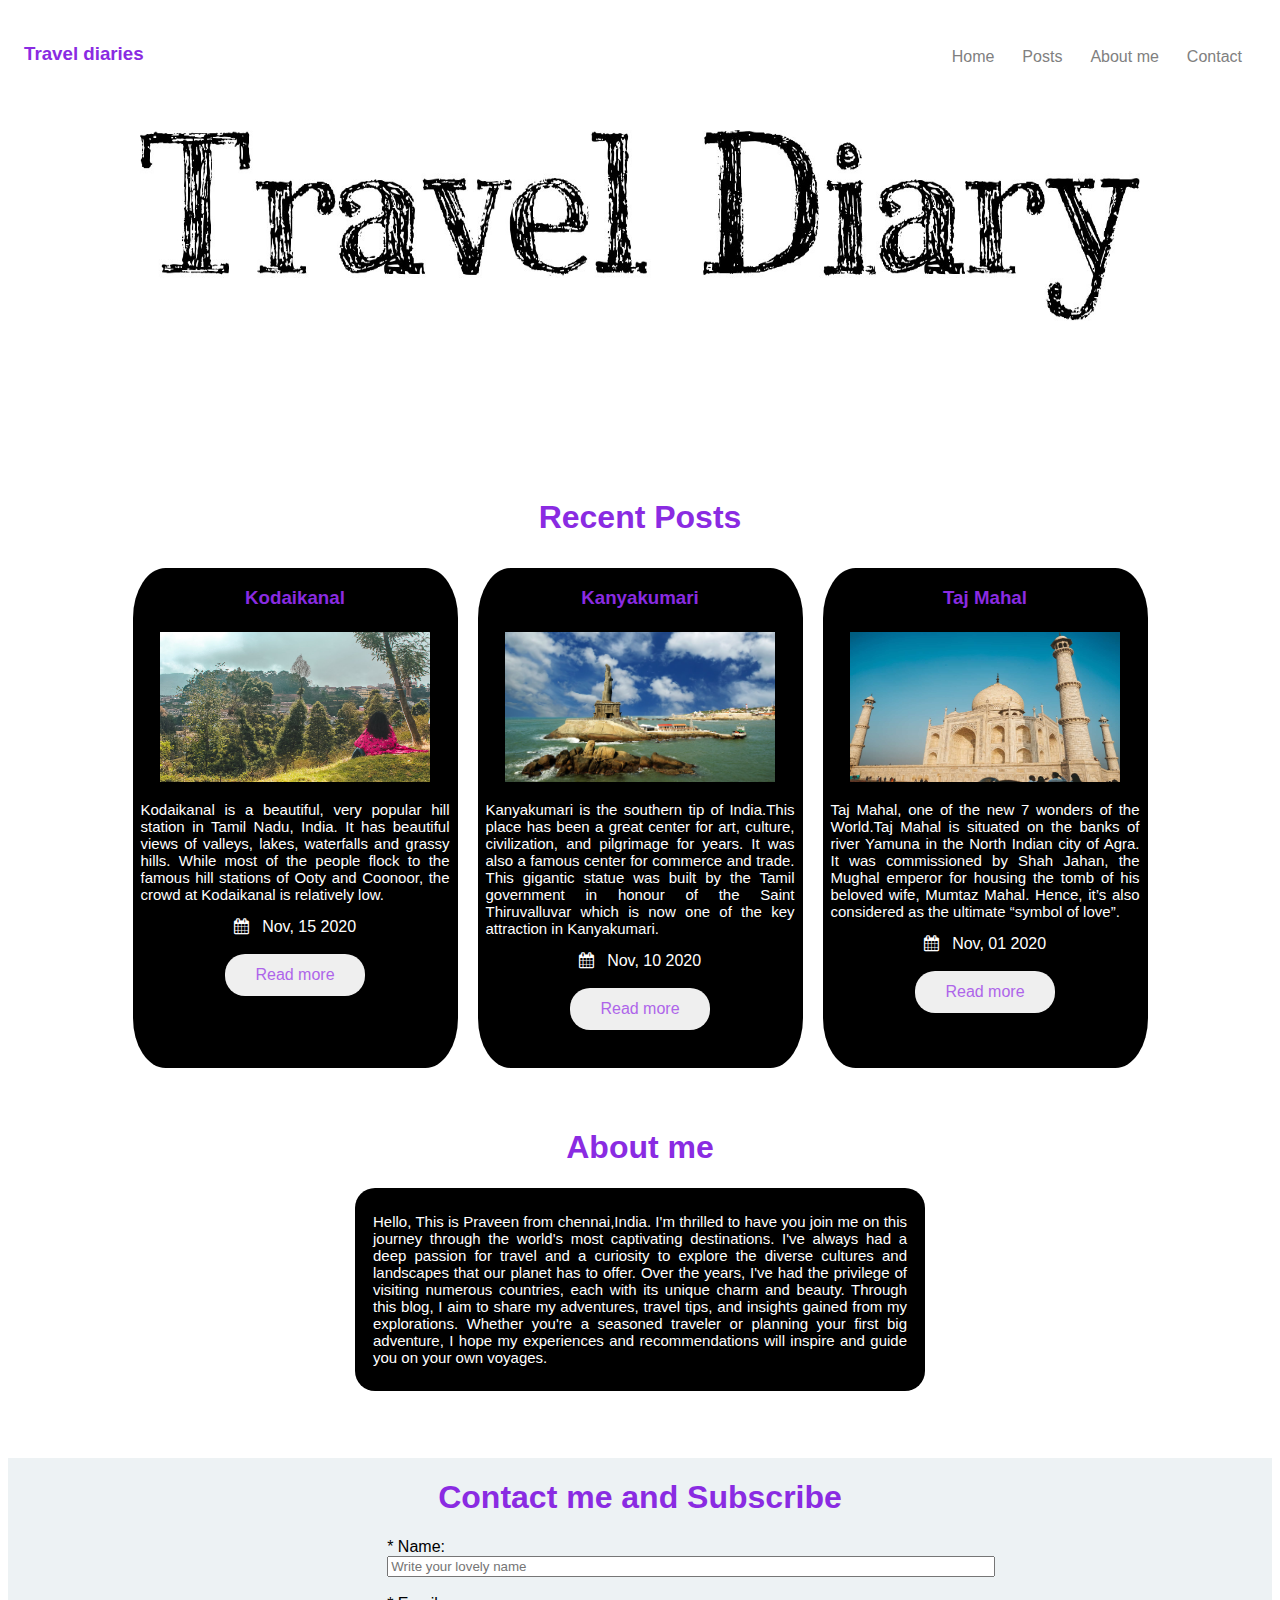
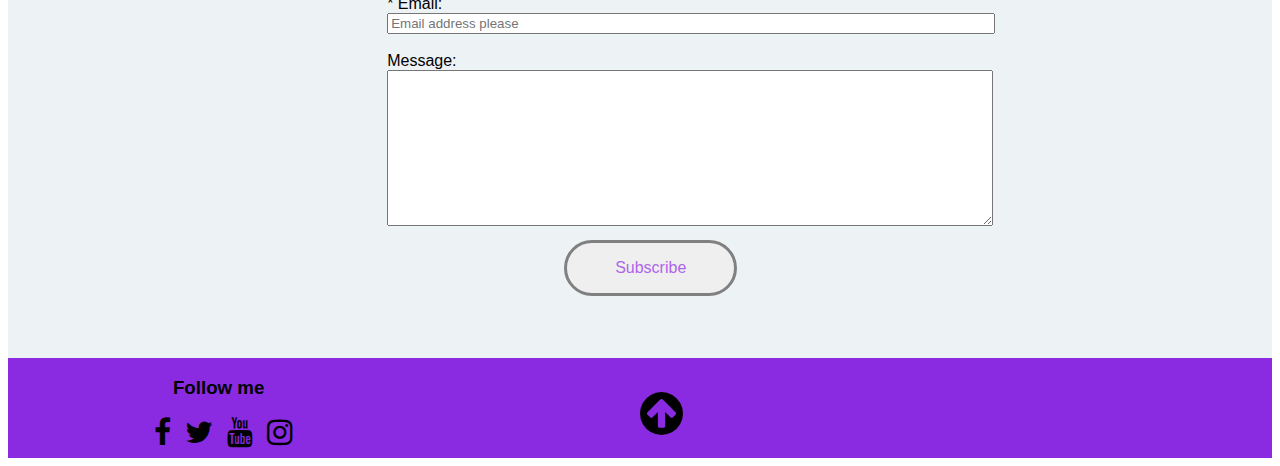
<file: PersonalBlog/index.html>
<!DOCTYPE html>
<html>
<head>
    <title>Personal Blog Website</title>
    <!--Add CSS Style-->
    <link rel="stylesheet" href="css\style.css">
    <link rel="stylesheet" href="https://cdnjs.cloudflare.com/ajax/libs/font-awesome/4.7.0/css/font-awesome.min.css">
</head>
<body>
    <div id="container" class="container">
        <!--Navigation bar-->
        <nav id="nav" class="nav">
            <div class="nav-menu flex-row">
                <div class="nav-brand">
                    <h3>Travel diaries</h3>
                </div>
                <div>
                  <ul class="nav-items">
                    <li class="nav-link">
                      <a href="#nav">Home</a>
                    </li>
                    <li class="nav-link">
                        <a href="#post">Posts</a>
                      </li>
                    <li class="nav-link">
                      <a href="#about">About me</a>
                    </li>
                    <li class="nav-link">
                      <a href="#contact">Contact</a>
                    </li>
                  </ul>
                 </div>
            </div>
        </nav>
        <header class="welcome">
            <figure>
                <img class="welcome-img" src="images/td.jpg" alt="Welcome">
            </figure>
        </header>
        <!--Posts section-->
        <section id="post" class="post">
            <h1><b>Recent Posts</b></h1>
            <div class="flex-container">
                <div class="post-card">
                    <h3><center>Kodaikanal</center></h3>
                    <img id="card-img" src="images/kodaikanal.jpeg" alt="Project post">
                    <p id="hh">Kodaikanal is a beautiful, very popular hill station in Tamil Nadu, India. It has beautiful views of valleys, lakes, waterfalls and grassy hills. 
                        While most of the people flock to the famous hill stations of Ooty and Coonoor, the crowd at Kodaikanal is relatively low.</p>
                    <span class="date-post"><i class="fa fa-calendar"></i>&nbsp;&nbsp; Nov, 15 2020</span><br><br>
                    <input type="button" onclick="window.open('blog.html', '_blank')" value="Read more" class="btn-button btn-readmore">
                </div>
                <div class="post-card">
                    <h3><center>Kanyakumari</center></h3>
                    <img id="card-img" src="images/kanya.png" alt="Development post">
                    <p id="hh"> Kanyakumari is the southern tip of India.This place has been a great center for art, culture, civilization, and pilgrimage for years. It was also a famous center for commerce and trade.
                        This gigantic statue was built by the Tamil government in honour of the Saint Thiruvalluvar which is now one of the key attraction in Kanyakumari.</p>
                    <span class="date-post"><i class="fa fa-calendar"></i>&nbsp;&nbsp; Nov, 10 2020</span><br><br>
                    <input type="button" onclick="window.open('blog1.html', '_blank')" value="Read more" class="btn-button btn-readmore">
                </div>
                <div class="post-card">
                    <h3><center>Taj Mahal</center></h3>
                    <img id="card-img" src="images/tm6.jpg" alt="Agile post">
                    <p id="hh">Taj Mahal, one of the new 7 wonders of the World.Taj Mahal is situated on the banks of river Yamuna in the North Indian city of Agra.
                       It was commissioned by Shah Jahan, the Mughal emperor for housing the tomb of his beloved wife,
                        Mumtaz Mahal. Hence, it’s also considered as the ultimate “symbol of love”.</p>
                    <span class="date-post"><i class="fa fa-calendar"></i>&nbsp;&nbsp; Nov, 01 2020</span><br><br>
                    <input type="button" onclick="window.open('blog2.html', '_blank')" value="Read more" class="btn-button btn-readmore">
                </div>
            </div>
        </section>
        <!--About me section-->
        <section id="about" class="about">
            <h1>About me</h1>
            <div class="about-content-grid">
                <div class="about-box">
                  <p id="hh">Hello, This is Praveen from chennai,India. I'm thrilled to have you join me on this journey through the world's most captivating destinations.
                    I've always had a deep passion for travel and a curiosity to explore the diverse cultures and landscapes that our planet has to offer. Over the years, I've had the privilege of visiting numerous countries, each with its unique charm and beauty.                  
                    Through this blog, I aim to share my adventures, travel tips, and insights gained from my explorations. Whether you're a seasoned traveler or planning your first big adventure, I hope my experiences and recommendations will inspire and guide you on your own voyages.</p>
                </div>
            </div>
        </section>
        <!--Contact me-->
        <section id="contact" class="contact">
            <h1>Contact me and Subscribe</h1>
            <form class="form-contact">
                <label class="text-form" for="fullname">* Name: </label><br>
                <input type="text" id="name" name="fullname"  placeholder="Write your lovely name" required><br><br>
                <label class="text-form" for="email">* Email: </label><br>
                <input type="email" id="email" name="email"  placeholder="Email address please" required><br><br>
                <label class="text-form" for="message">Message: </label><br>
                <textarea id="message" name="message"></textarea><br>
                <input class="btn-button btn-submit" type="submit" value="Subscribe">
            </form>
        </section>
        <!--Footer section-->
        <footer class="footer">
            <div id="footer-grid">
                <div id="follow" class="footer-box">
                    <h3>Follow me</h3>
                    <a href="https://en-gb.facebook.com/login.php" class="fa fa-facebook"></a>
                    <a href="https://twitter.com/?lang=en-in" class="fa fa-twitter"></a>
                    <a href="https://www.youtube.com/" class="fa fa-youtube"></a>
                    <a href="https://instagram.com/its__praveen_here_?igshid=NGVhN2U2NjQ0Yg==" class="fa fa-instagram"></a>
                </div>
                <div id="arrow-up">
                    <a href="#nav" class="fa fa-arrow-circle-up"></a>
                </div>
            </div>
        </footer>
    </div>
</body>
</html>
</file>
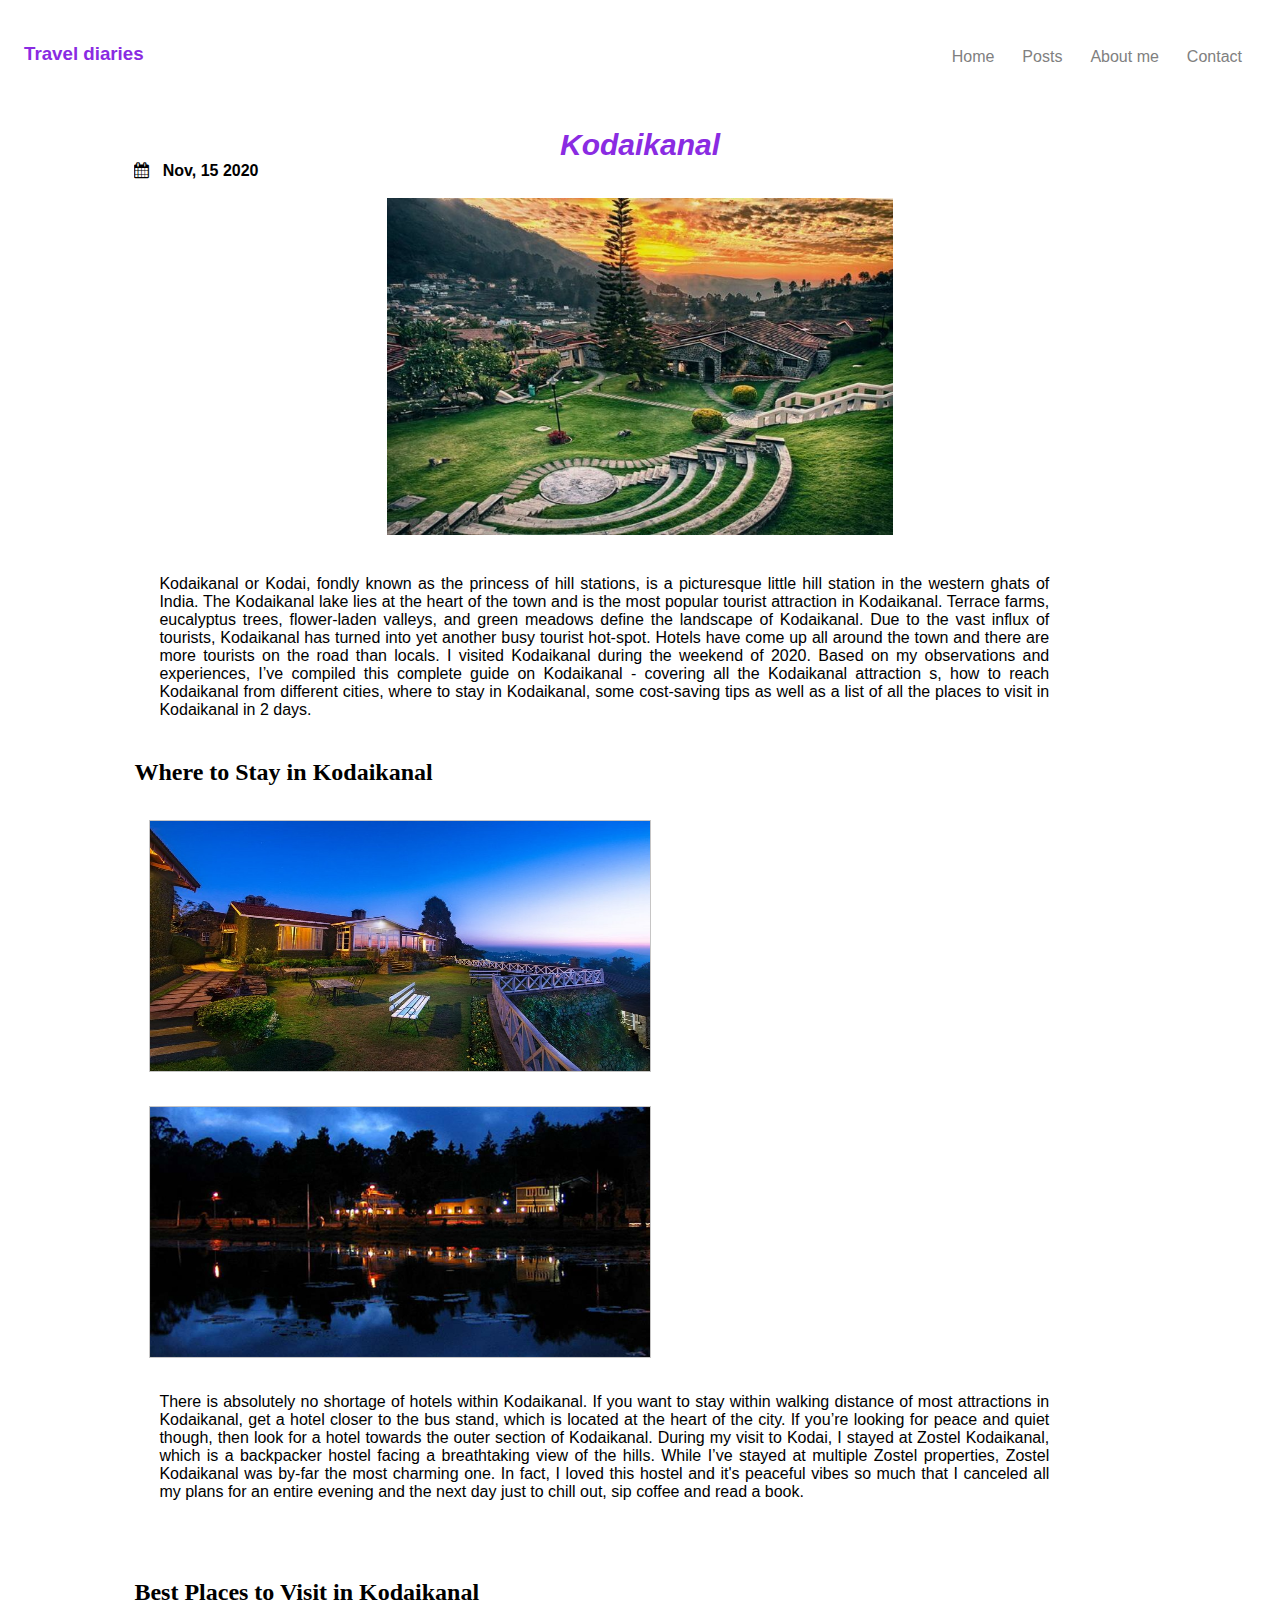
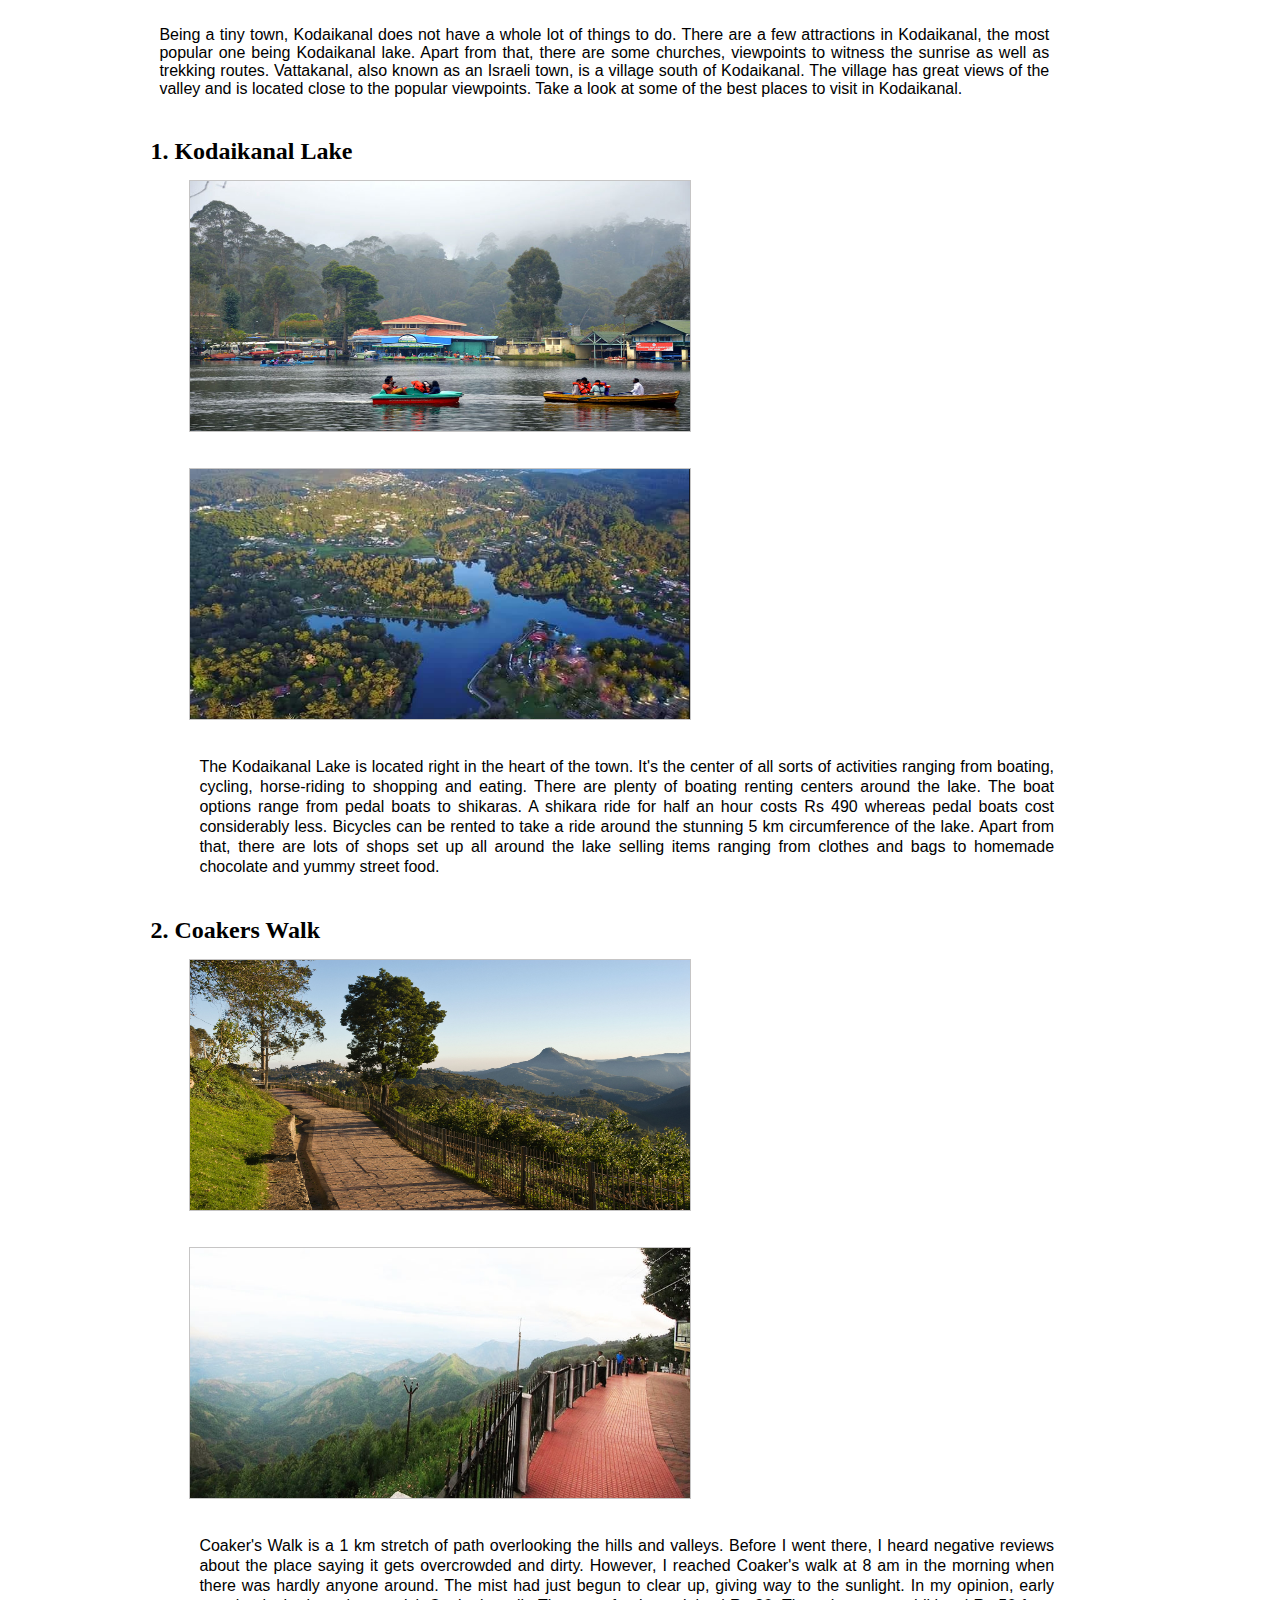
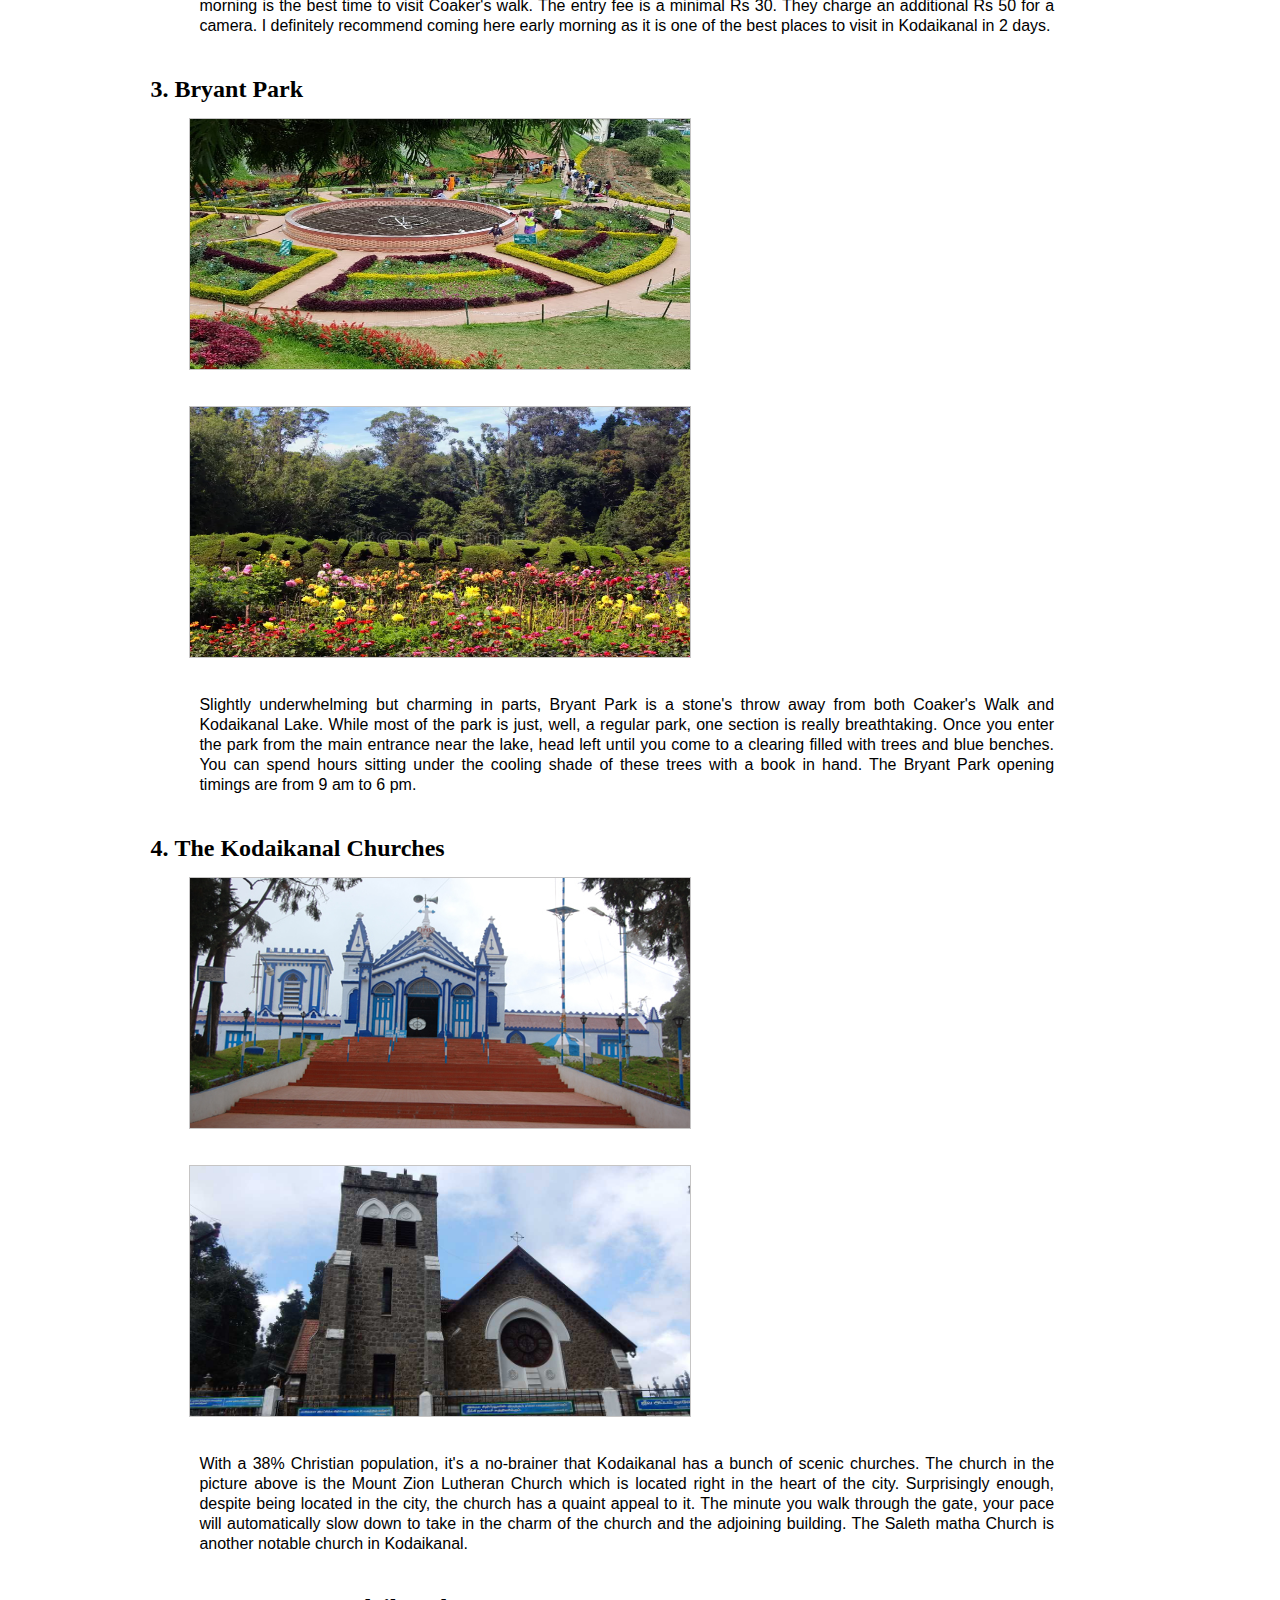
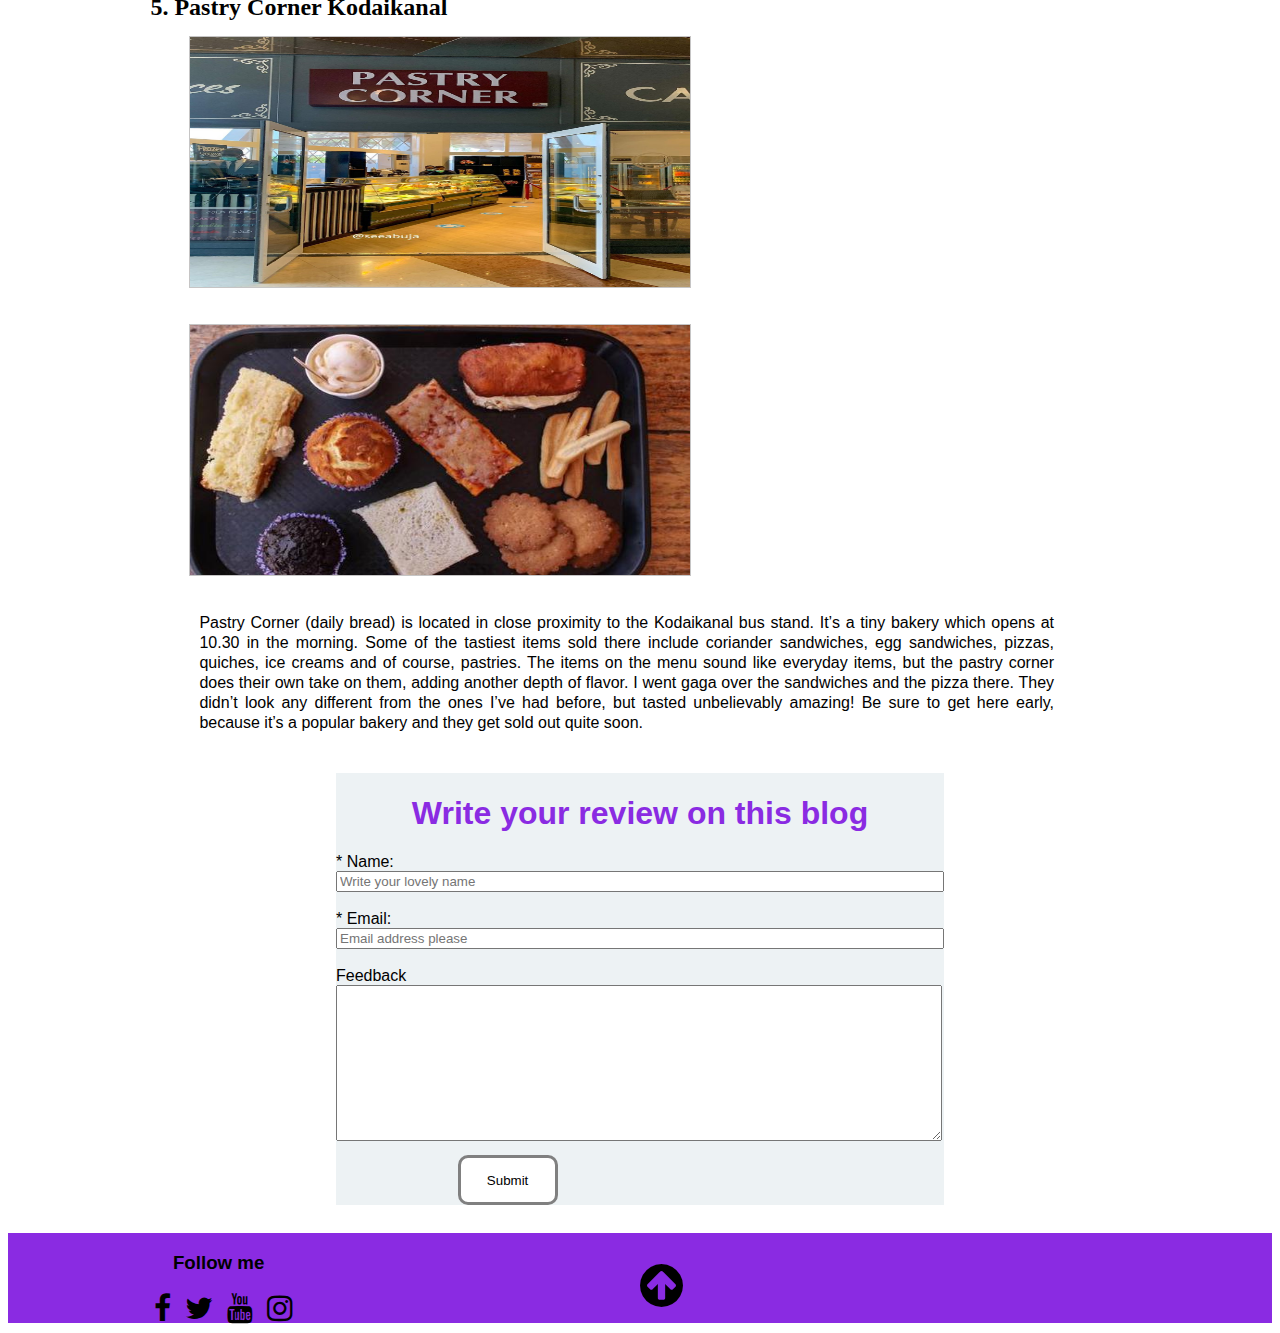
<file: PersonalBlog/blog.html>
<!DOCTYPE html>
<html lang>
<head>
    <title>kodaikanal</title>
    <!--CSS Blog post-->
    <link rel="stylesheet" href="css\post.css">
    <link rel="stylesheet" href="https://cdnjs.cloudflare.com/ajax/libs/font-awesome/4.7.0/css/font-awesome.min.css">
</head>
<body>
    <div id="container-post" class="container-post">
        <!--Navigation bar-->
        <nav id="nav"class="nav">
            <div class="nav-menu flex-row">
                <div class="nav-brand">
                    <h3>Travel diaries</h3>
                </div>
                <div>
                  <ul class="nav-items">
                    <li class="nav-link">
                      <a href="index.html#nav">Home</a>
                    </li>
                    <li class="nav-link">
                        <a href="index.html#post">Posts</a>
                      </li>
                    <li class="nav-link">
                      <a href="index.html#about">About me</a>
                    </li>
                    <li class="nav-link">
                      <a href="index.html#contact">Contact</a>
                    </li>
                  </ul>
                 </div>
            </div>
        </nav>
        <!--Post section-->
        <section class="post">
            <div class="post-box">
                <h1>Kodaikanal </h1>
                <span class="date-post"><i class="fa fa-calendar"></i>&nbsp;&nbsp; Nov, 15 2020</span><br><br>
                <center><img id="img-post" src="images/kodaikanal1.jpg" alt="Project"></center>
                <p id="post-p1">Kodaikanal or Kodai, fondly known as the princess of hill stations, is a picturesque little hill station in the western ghats of India. The Kodaikanal lake lies at the heart of the town and is the most popular tourist attraction in Kodaikanal. 
                    Terrace farms, eucalyptus trees, flower-laden valleys, and green meadows define the landscape of Kodaikanal. Due to the vast influx of tourists,
                     Kodaikanal has turned into yet another busy tourist hot-spot. Hotels have come up all around the town and there are more tourists on the road than locals. 
                    I visited Kodaikanal during the weekend of 2020. Based on my observations and experiences, I’ve compiled this complete guide on Kodaikanal - covering all the Kodaikanal attraction
                    s, how to reach Kodaikanal from different cities, where to stay in Kodaikanal, some cost-saving tips as well as a list of all the places to visit in Kodaikanal in 2 days.</p>
                <h2 id="hello">Where to Stay in Kodaikanal</h2>
                <div><img id="fl1" src="images/kodaikanal hotel.jpg" ">
                    <img id="fl1" src="images/k hotel.jpg">
                <p id="post-p1">There is absolutely no shortage of hotels within Kodaikanal. If you want to stay within walking distance of most attractions in Kodaikanal, get a hotel closer to the bus stand, which is located at the heart of the city. If you’re looking for peace and quiet though, then look for a hotel towards the outer section of Kodaikanal. During my visit to Kodai, I stayed at Zostel Kodaikanal, which is a backpacker hostel facing a breathtaking view of the hills. While I’ve stayed at multiple Zostel properties, Zostel Kodaikanal was by-far the most charming one. In fact, I loved this hostel and it's peaceful vibes so much that I canceled all my plans for an entire evening and the next day just to chill out, sip coffee and read a book.</p>
                </div>
                <br>
                <h2 id="hello">Best Places to Visit in Kodaikanal</h2>
                <p id="post-p1">Being a tiny town, Kodaikanal does not have a whole lot of things to do. There are a few attractions in Kodaikanal, the most popular one being Kodaikanal lake. Apart from that, there are some churches, viewpoints to witness the sunrise as well as trekking routes. Vattakanal, also known as an Israeli town, is a village south of Kodaikanal. The village has great views of the valley and is located close to the popular viewpoints. Take a look at some of the best places to visit in Kodaikanal.</p>
                <h2 id="hello"><ol><li>Kodaikanal Lake</li>
                    <img id="fl1" src="images/k lake.jpg">
                    <img id="fl1" src="images/k lake2.png">
                    <p id="post-p">The Kodaikanal Lake is located right in the heart of the town. It's the center of all sorts of activities ranging from boating, cycling, horse-riding to shopping and eating. There are plenty of boating renting centers around the lake. The boat options range from pedal boats to shikaras. A shikara ride for half an hour costs Rs 490 whereas pedal boats cost considerably less. Bicycles can be rented to take a ride around the stunning 5 km circumference of the lake. Apart from that, there are lots of shops set up all around the lake selling items ranging from clothes and bags to homemade chocolate and yummy street food.</p>
                    <li>Coakers Walk</li>
                    <img id="fl1" src="images/cw.jpg">
                    <img id="fl1" src="images/coakers-walk-head-3841.jpeg">
                    <p id="post-p">Coaker's Walk is a 1 km stretch of path overlooking the hills and valleys. Before I went there, I heard negative reviews about the place saying it gets overcrowded and dirty. However, I reached Coaker's walk at 8 am in the morning when there was hardly anyone around. The mist had just begun to clear up, giving way to the sunlight. In my opinion, early morning is the best time to visit Coaker's walk. The entry fee is a minimal Rs 30. They charge an additional Rs 50 for a camera. I definitely recommend coming here early morning as it is one of the best places to visit in Kodaikanal in 2 days.</p>
                    <li>Bryant Park</li>
                    <img id="fl1" src="images/bp.jpg">
                    <img id="fl1" src="images/bp1.png">
                    <p id="post-p">Slightly underwhelming but charming in parts, Bryant Park is a stone's throw away from both Coaker's Walk and Kodaikanal Lake. While most of the park is just, well, a regular park, one section is really breathtaking. Once you enter the park from the main entrance near the lake, head left until you come to a clearing filled with trees and blue benches. You can spend hours sitting under the cooling shade of these trees with a book in hand. The Bryant Park opening timings are from 9 am to 6 pm.</p>
                    <li>The Kodaikanal Churches</li>
                    <img id="fl1" src="images/kc.jpg">
                    <img id="fl1" src="images/kc1.jpg">
                    <p id="post-p">With a 38% Christian population, it's a no-brainer that Kodaikanal has a bunch of scenic churches. The church in the picture above is the Mount Zion Lutheran Church which is located right in the heart of the city. Surprisingly enough, despite being located in the city, the church has a quaint appeal to it. The minute you walk through the gate, your pace will automatically slow down to take in the charm of the church and the adjoining building. The Saleth matha Church is another notable church in Kodaikanal.</p>
                    <li>Pastry Corner Kodaikanal</li>
                    <img id="fl1" src="images/kpc.jpg">
                    <img id="fl1" src="images/kpc1.jpeg">
                    <p id="post-p">Pastry Corner (daily bread) is located in close proximity to the Kodaikanal bus stand. It’s a tiny bakery which opens at 10.30 in the morning. Some of the tastiest items sold there include coriander sandwiches, egg sandwiches, pizzas, quiches, ice creams and of course, pastries. The items on the menu sound like everyday items, but the pastry corner does their own take on them, adding another depth of flavor. I went gaga over the sandwiches and the pizza there. They didn’t look any different from the ones I’ve had before, but tasted unbelievably amazing! Be sure to get here early, because it’s a popular bakery and they get sold out quite soon.</p></ol></h2>
            </div>
            <section id="contact1" class="contact1">
                <h1>Write your review on this blog</h1>
                <form class="form-contact">
                    <label class="text-form" for="fullname">* Name: </label><br>
                    <input type="text" id="name" name="fullname"  placeholder="Write your lovely name" required><br><br>
                    <label class="text-form" for="email">* Email: </label><br>
                    <input type="email" id="email" name="email"  placeholder="Email address please" required><br><br>
                    <label class="text-form" for="message">Feedback </label><br>
                    <textarea id="message" name="message"></textarea><br>
                    <input class=" btn-submit" type="submit" value="Submit">
                </form>
            </section>
            <br>
            <footer class="footer">
                <div id="footer-grid">
                    <div id="follow" class="footer-box">
                        <h3>Follow me</h3>
                        <a href="https://en-gb.facebook.com/login.php" class="fa fa-facebook"></a>
                        <a href="https://twitter.com/?lang=en-in" class="fa fa-twitter"></a>
                        <a href="https://www.youtube.com/" class="fa fa-youtube"></a>
                        <a href="https://instagram.com/its__praveen_here_?igshid=NGVhN2U2NjQ0Yg==" class="fa fa-instagram"></a>
                    </div>
                    <br>
                    <div id="arrow-up">
                        <a href="#nav" class="fa fa-arrow-circle-up"></a>
                    </div>
                </div>
            </footer>            
        </section>      
    </div>
</body>
</html>
</file>
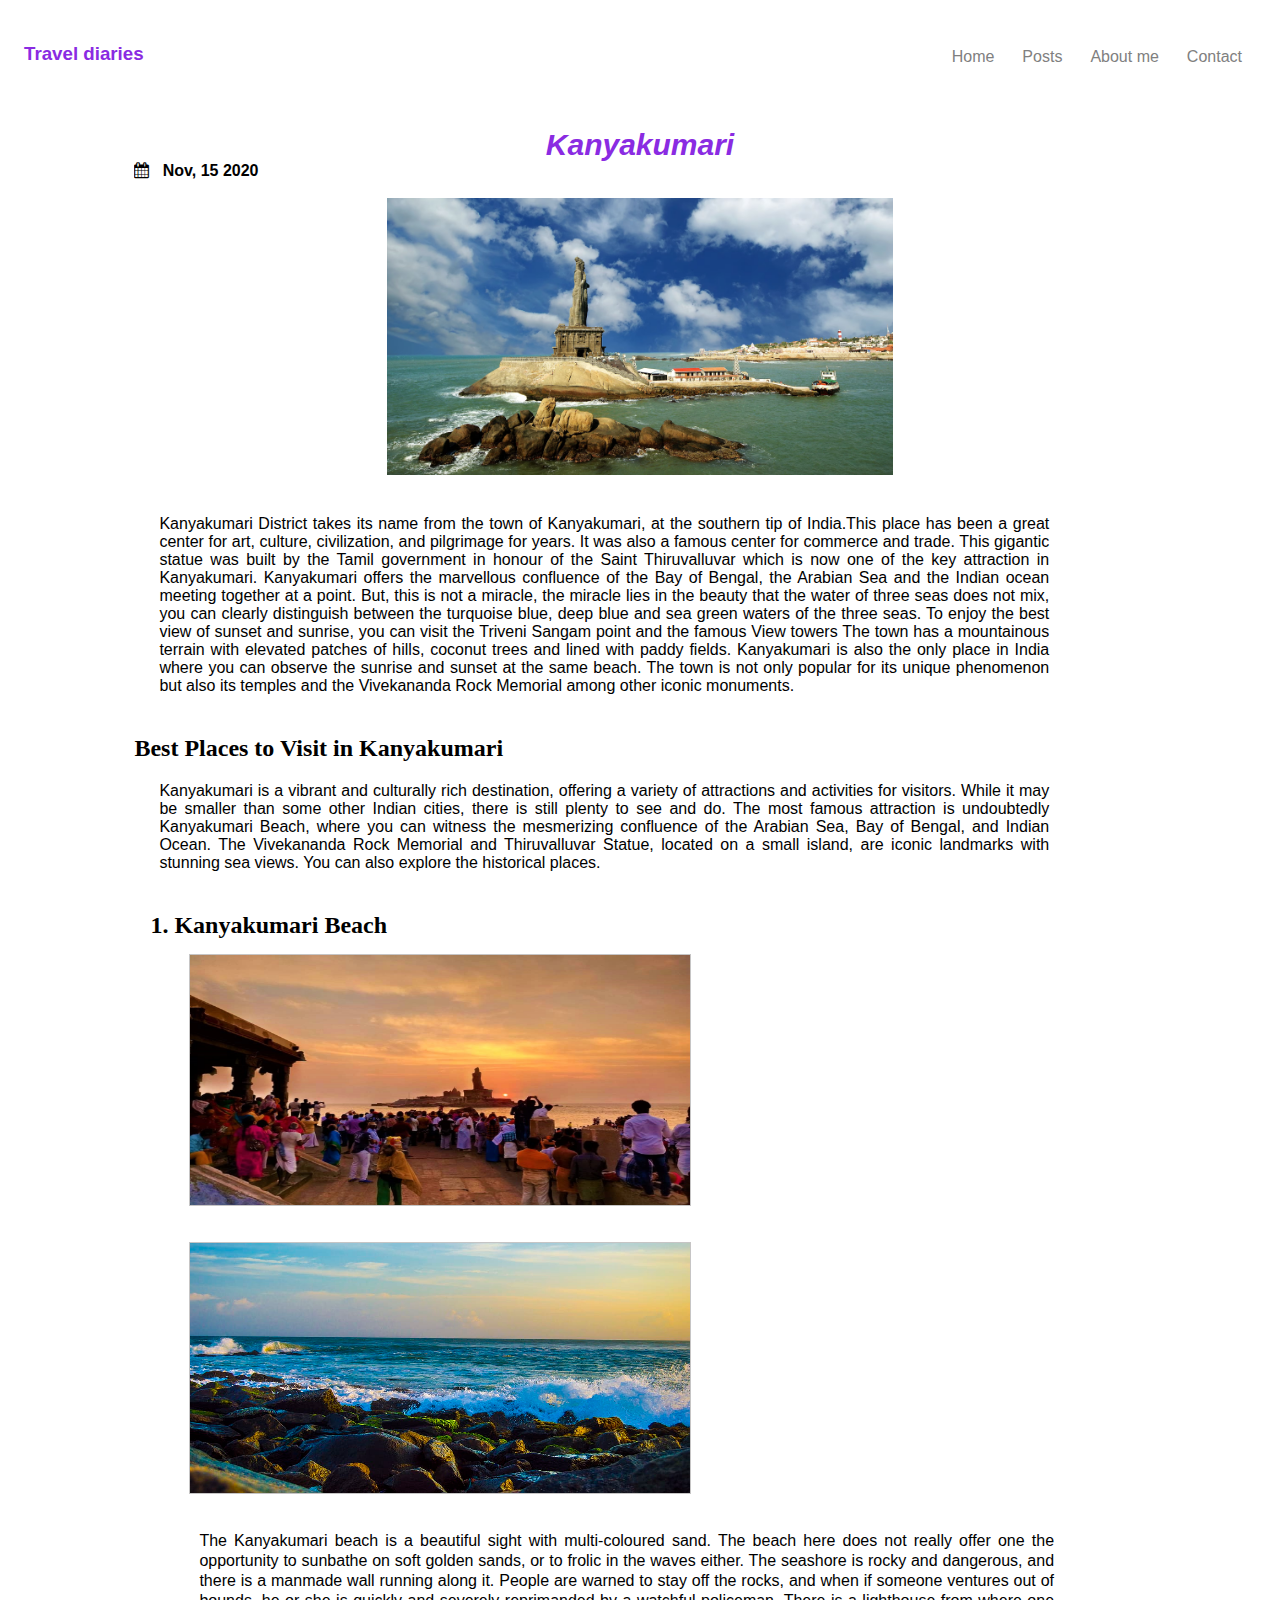
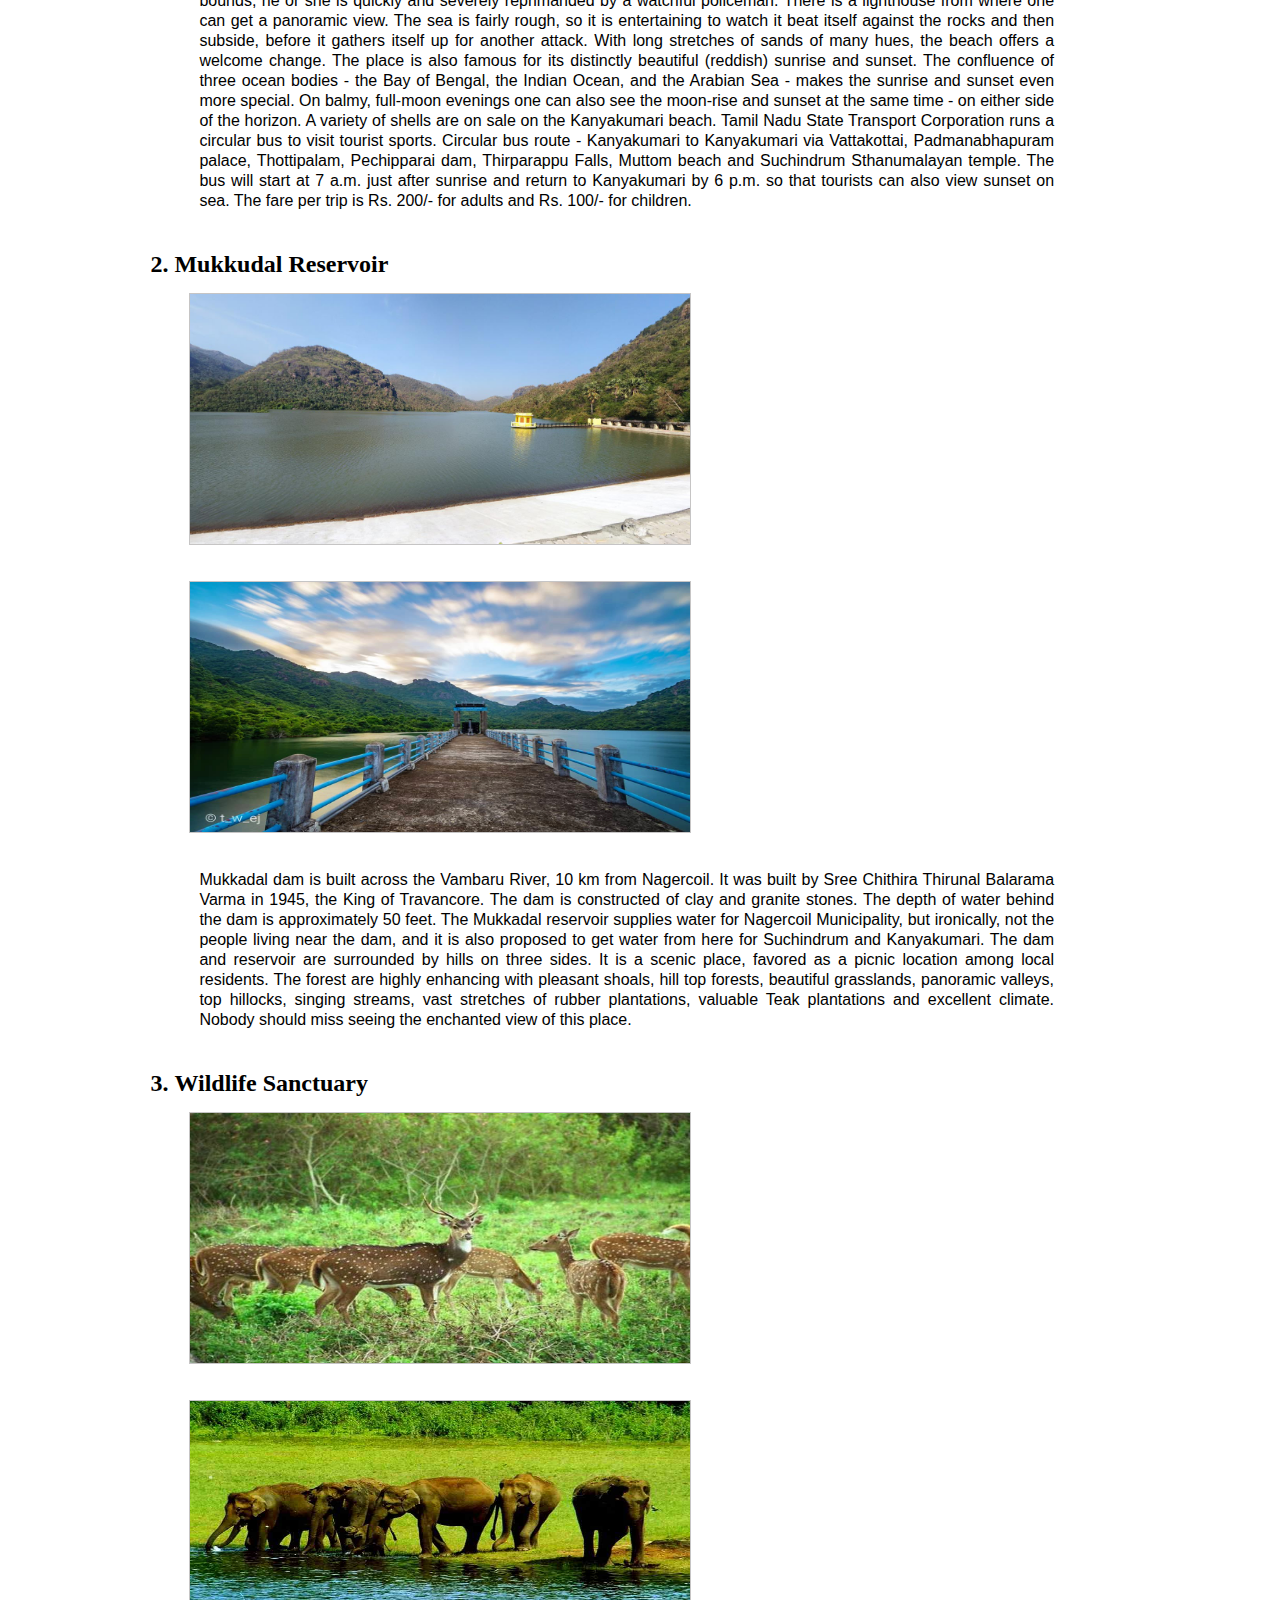
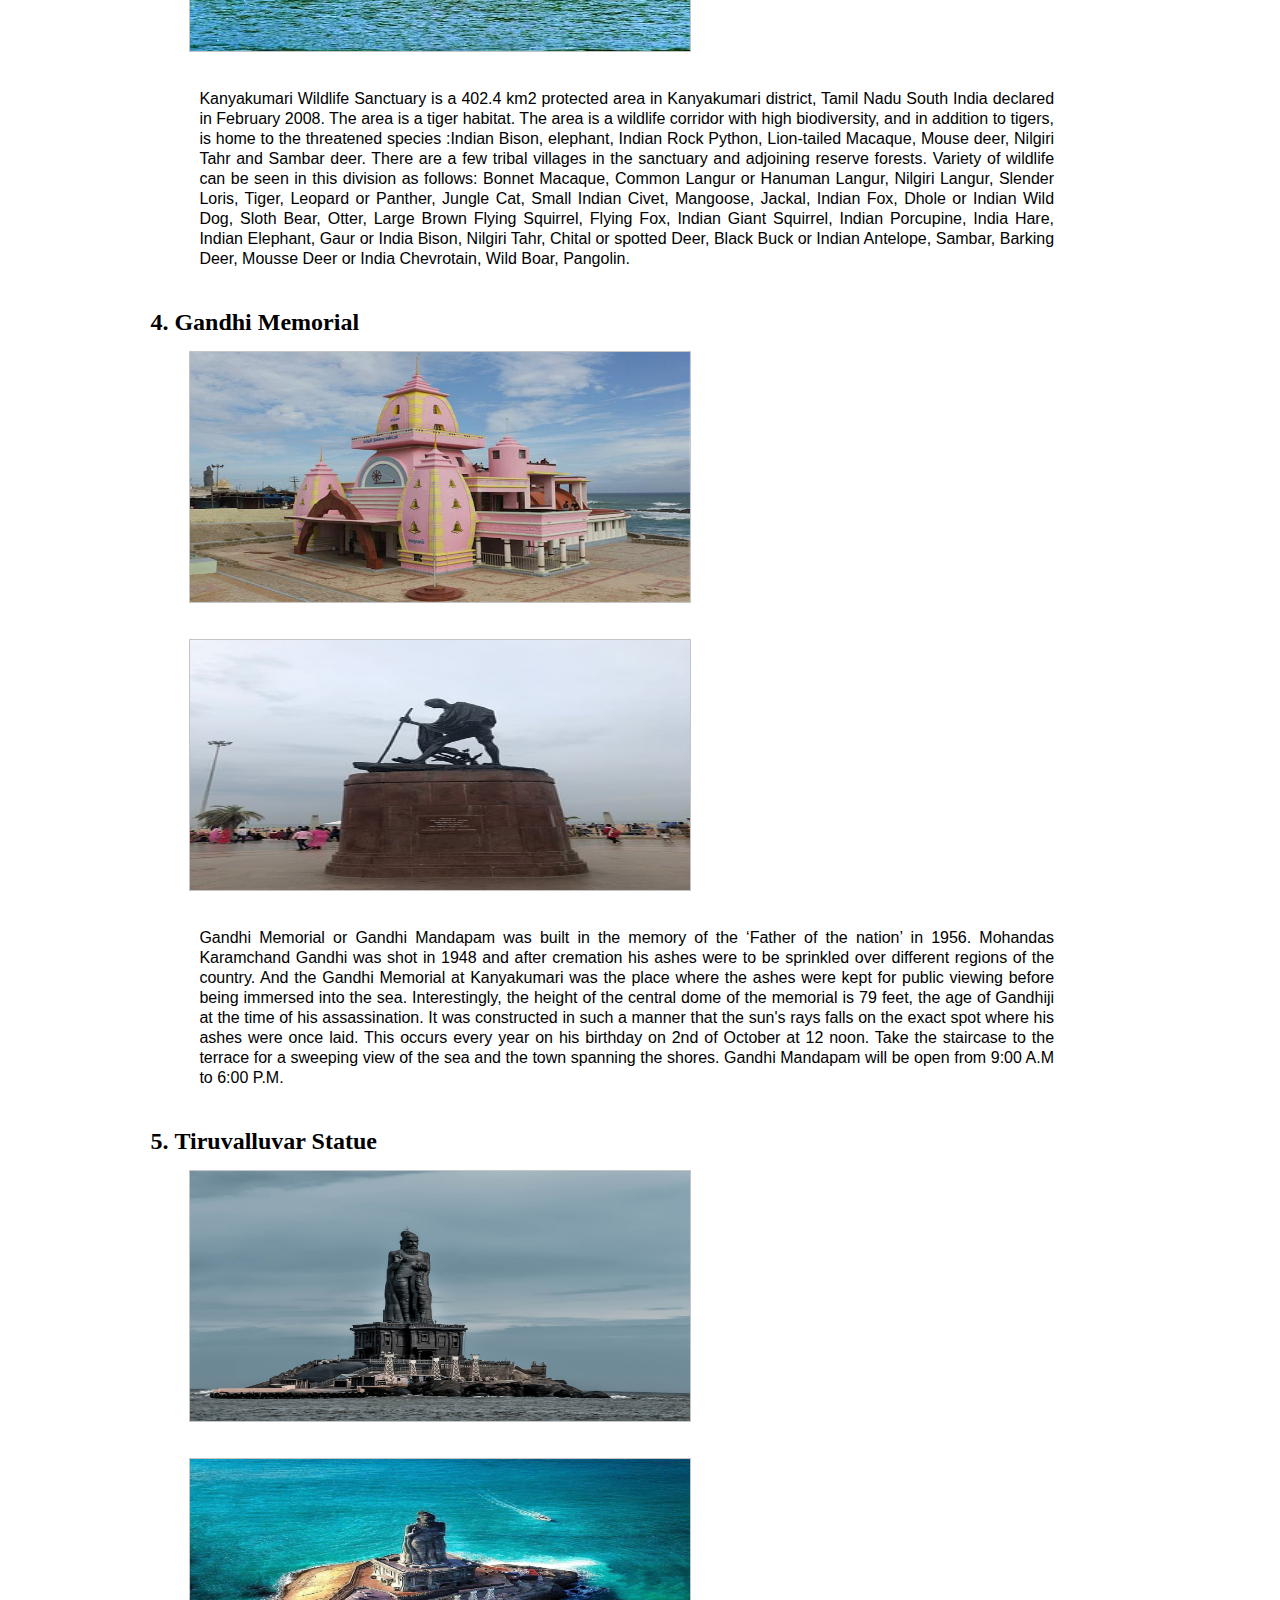
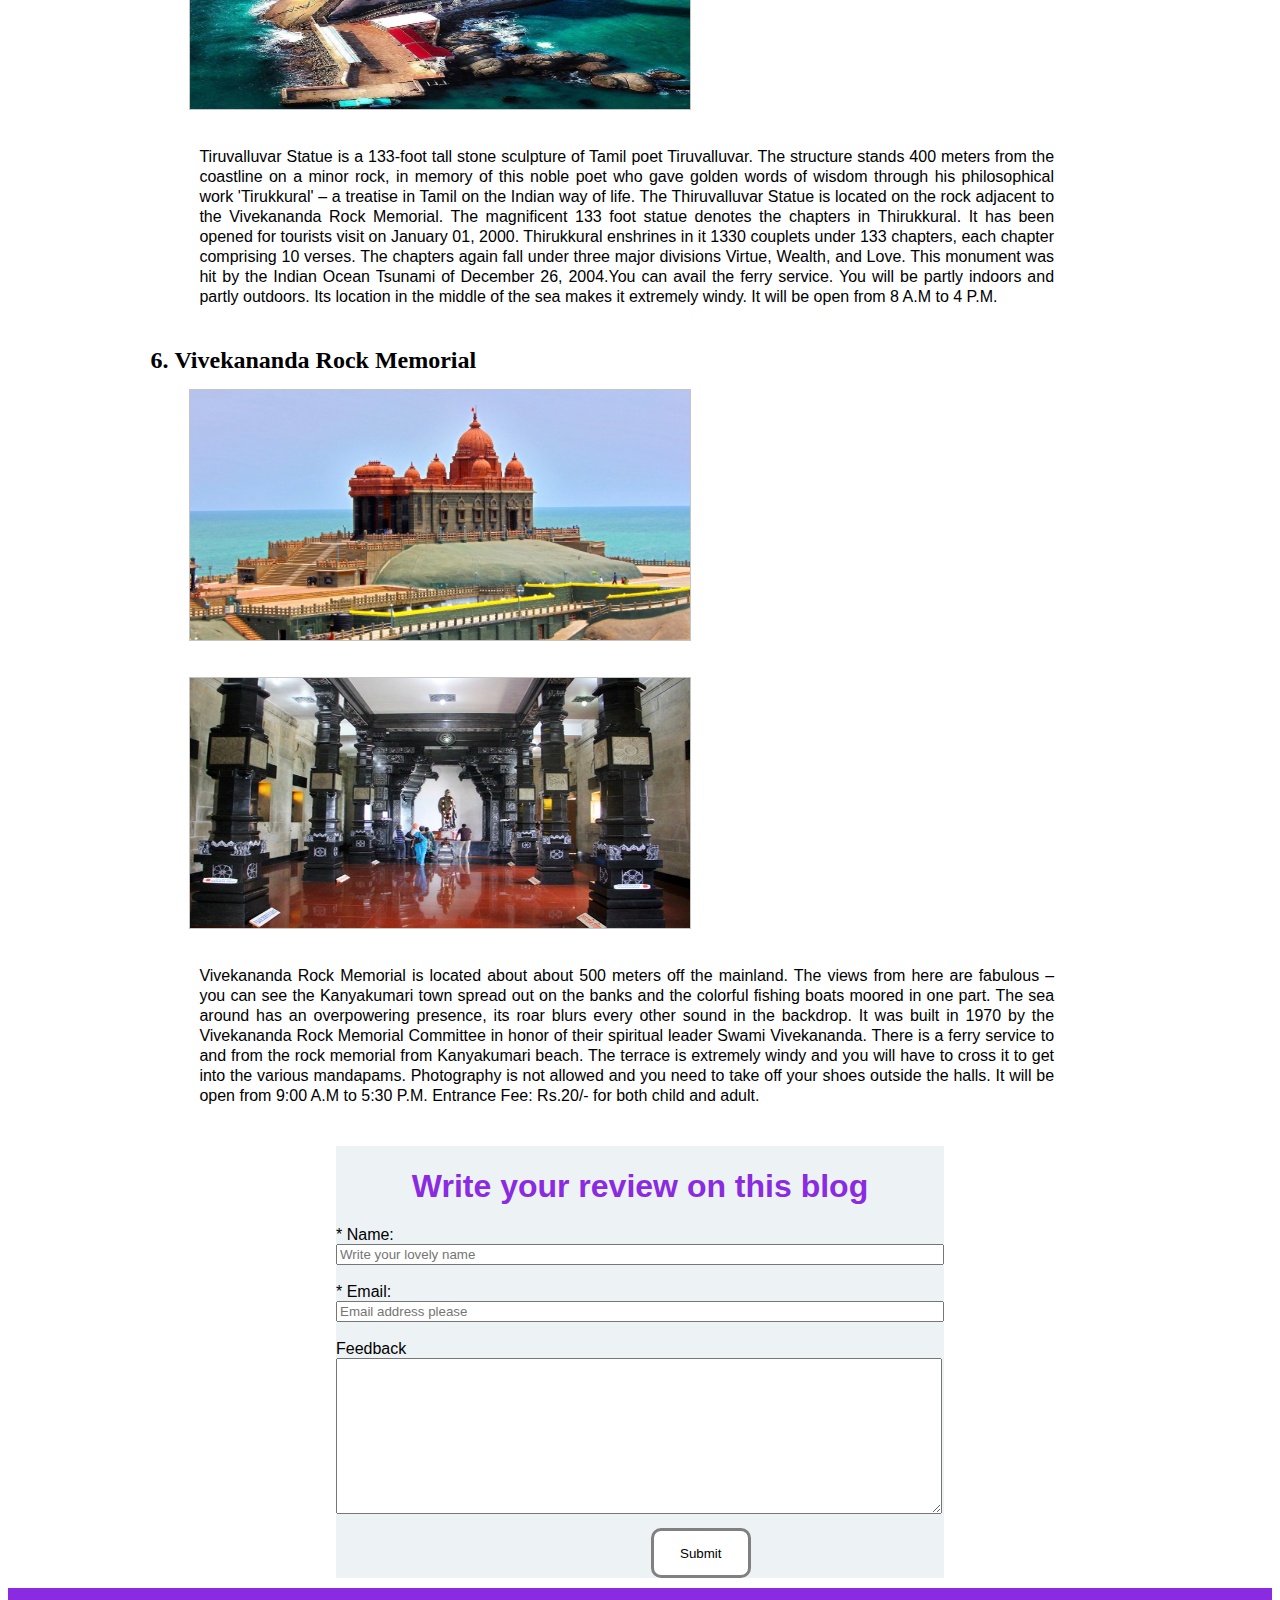
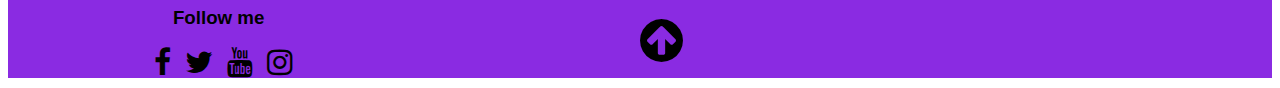
<file: PersonalBlog/blog1.html>
<!DOCTYPE html>
<html>
<head>
    <title>Kanyakumari</title>

    <!--CSS Blog post-->
    <link rel="stylesheet" href="css\post.css">
    <link rel="stylesheet" href="https://cdnjs.cloudflare.com/ajax/libs/font-awesome/4.7.0/css/font-awesome.min.css">
</head>
<body>
    <div id="container-post" class="container-post">
        <!--Navigation bar-->
        <nav id="nav"class="nav">
            <div class="nav-menu flex-row">
                <div class="nav-brand">
                    <h3>Travel diaries</h3>
                </div>
                <div>
                  <ul class="nav-items">
                    <li class="nav-link">
                      <a href="index.html#nav">Home</a>
                    </li>
                    <li class="nav-link">
                        <a href="index.html#post">Posts</a>
                      </li>
                    <li class="nav-link">
                      <a href="index.html#about">About me</a>
                    </li>
                    <li class="nav-link">
                      <a href="index.html#contact">Contact</a>
                    </li>
                  </ul>
                 </div>
            </div>
        </nav>
        <!--Post section-->
        <section class="post">       
            <div class="post-box">
                <h1>Kanyakumari </h1>
                <span class="date-post"><i class="fa fa-calendar"></i>&nbsp;&nbsp; Nov, 15 2020</span><br><br>
                <center><img id="img-post" src="images/kanya.png" alt="Project"></center>
                <p id="post-p1">Kanyakumari District takes its name from the town of Kanyakumari, at the southern tip of India.This place has been a great center for art, culture, civilization, and pilgrimage for years. It was also a famous center for commerce and trade.
                    This gigantic statue was built by the Tamil government in honour of the Saint Thiruvalluvar which is now one of the key attraction in Kanyakumari.
                    Kanyakumari offers the marvellous confluence of the Bay of Bengal, the Arabian Sea and the Indian ocean meeting together at a point. But, this is not a miracle, the miracle lies in the beauty that the water of three seas does not mix, you can clearly distinguish between the turquoise blue, deep blue and sea green waters of the three seas. To enjoy the best view of sunset and sunrise, you can visit the Triveni Sangam point and the famous View towers
                    The town has a mountainous terrain with elevated patches of hills, coconut trees and lined with paddy fields. Kanyakumari is also the only place in India where you can observe the sunrise and sunset at the same beach. 
                    The town is not only popular for its unique phenomenon but also its temples and the Vivekananda Rock Memorial among other iconic monuments.</p>
                <h2 id="hello">Best Places to Visit in Kanyakumari</h2>
                <p id="post-p1">Kanyakumari is a vibrant and culturally rich destination, offering a variety of attractions and activities for visitors. While it may be smaller than some other Indian cities, there is still plenty to see and do. The most famous attraction is undoubtedly Kanyakumari Beach, where you can witness the mesmerizing confluence of the Arabian Sea, Bay of Bengal, and Indian Ocean. The Vivekananda Rock Memorial and Thiruvalluvar Statue, located on a small island, are iconic landmarks with stunning sea views. You can also explore the historical places.</p>
                <h2 id="hello"><ol><li>Kanyakumari Beach</li>
                    <img id="fl1" src="images/kanyabeach.jpg">
                    <img id="fl1" src="images/kanyabeach1.jpg">
                    <p id="post-p">The Kanyakumari beach is a beautiful sight with multi-coloured sand. The beach here does not really offer one the opportunity to sunbathe on soft golden sands, or to frolic in the waves either. The seashore is rocky and dangerous, and there is a manmade wall running along it. People are warned to stay off the rocks, and when if someone ventures out of bounds, he or she is quickly and severely reprimanded by a watchful policeman. There is a lighthouse from where one can get a panoramic view.
                        The sea is fairly rough, so it is entertaining to watch it beat itself against the rocks and then subside, before it gathers itself up for another attack. With long stretches of sands of many hues, the beach offers a welcome change. The place is also famous for its distinctly beautiful (reddish) sunrise and sunset. The confluence of three ocean bodies - the Bay of Bengal, the Indian Ocean, and the Arabian Sea - makes the sunrise and sunset even more special. On balmy, full-moon evenings one can also see the moon-rise and sunset at the same time - on either side of the horizon. A variety of shells are on sale on the Kanyakumari beach.
                        Tamil Nadu State Transport Corporation runs a circular bus to visit tourist sports. Circular bus route - Kanyakumari to Kanyakumari via Vattakottai, Padmanabhapuram palace, Thottipalam, Pechipparai dam, Thirparappu Falls, Muttom beach and Suchindrum Sthanumalayan temple. The bus will start at 7 a.m. just after sunrise and return to Kanyakumari by 6 p.m. so that tourists can also view sunset on sea. The fare per trip is Rs. 200/- for adults and Rs. 100/- for children.</p>               
                    <li>Mukkudal Reservoir</li>
                    <img id="fl1" src="images/mukkudal.jpg">
                    <img id="fl1" src="images/mukkudal1.jpg">
                    <p id="post-p">Mukkadal dam is built across the Vambaru River, 10 km from Nagercoil. It was built by Sree Chithira Thirunal Balarama Varma in 1945, the King of Travancore. The dam is constructed of clay and granite stones. The depth of water behind the dam is approximately 50 feet. The Mukkadal reservoir supplies water for Nagercoil Municipality, but ironically, not the people living near the dam, and it is also proposed to get water from here for Suchindrum and Kanyakumari. The dam and reservoir are surrounded by hills on three sides.
                        It is a scenic place, favored as a picnic location among local residents. The forest are highly enhancing with pleasant shoals, hill top forests, beautiful grasslands, panoramic valleys, top hillocks, singing streams, vast stretches of rubber plantations, valuable Teak plantations and excellent climate. Nobody should miss seeing the enchanted view of this place.</p>   
                    <li>Wildlife Sanctuary</li>
                    <img id="fl1" src="images/wildlife.jpg">
                    <img id="fl1" src="images/wl.jpg">
                    <p id="post-p">Kanyakumari Wildlife Sanctuary is a 402.4 km2 protected area in Kanyakumari district, Tamil Nadu South India declared in February 2008. The area is a tiger habitat. The area is a wildlife corridor with high biodiversity, and in addition to tigers, is home to the threatened species :Indian Bison, elephant, Indian Rock Python, Lion-tailed Macaque, Mouse deer, Nilgiri Tahr and Sambar deer. There are a few tribal villages in the sanctuary and adjoining reserve forests.
                        Variety of wildlife can be seen in this division as follows:
                        Bonnet Macaque, Common Langur or Hanuman Langur, Nilgiri Langur, Slender Loris, Tiger, Leopard or Panther, Jungle Cat, Small Indian Civet, Mangoose, Jackal, Indian Fox, Dhole or Indian Wild Dog, Sloth Bear, Otter, Large Brown Flying Squirrel, Flying Fox, Indian Giant Squirrel, Indian Porcupine, India Hare, Indian Elephant, Gaur or India Bison, Nilgiri Tahr, Chital or spotted Deer, Black Buck or Indian Antelope, Sambar, Barking Deer, Mousse Deer or India Chevrotain, Wild Boar, Pangolin.</p>
                    <li>Gandhi Memorial</li>
                    <img id="fl1" src="images/gandhi.jpg">
                    <img id="fl1" src="images/gandhi1.jpg">
                    <p id="post-p">Gandhi Memorial or Gandhi Mandapam was built in the memory of the ‘Father of the nation’ in 1956. Mohandas Karamchand Gandhi was shot in 1948 and after cremation his ashes were to be sprinkled over different regions of the country. And the Gandhi Memorial at Kanyakumari was the place where the ashes were kept for public viewing before being immersed into the sea.
                        Interestingly, the height of the central dome of the memorial is 79 feet, the age of Gandhiji at the time of his assassination. It was constructed in such a manner that the sun's rays falls on the exact spot where his ashes were once laid. This occurs every year on his birthday on 2nd of October at 12 noon. Take the staircase to the terrace for a sweeping view of the sea and the town spanning the shores. Gandhi Mandapam will be open from 9:00 A.M to 6:00 P.M.</p>
                    <li>Tiruvalluvar Statue</li>
                    <img id="fl1" src="images/thiru.jpg">
                    <img id="fl1" src="images/thiru1.jpg">
                    <p id="post-p">Tiruvalluvar Statue is a 133-foot tall stone sculpture of Tamil poet Tiruvalluvar. The structure stands 400 meters from the coastline on a minor rock, in memory of this noble poet who gave golden words of wisdom through his philosophical work 'Tirukkural' – a treatise in Tamil on the Indian way of life.
                            The Thiruvalluvar Statue is located on the rock adjacent to the Vivekananda Rock Memorial. The magnificent 133 foot statue denotes the chapters in Thirukkural. It has been opened for tourists visit on January 01, 2000.
                            Thirukkural enshrines in it 1330 couplets under 133 chapters, each chapter comprising 10 verses. The chapters again fall under three major divisions Virtue, Wealth, and Love.
                            This monument was hit by the Indian Ocean Tsunami of December 26, 2004.You can avail the ferry service. You will be partly indoors and partly outdoors. Its location in the middle of the sea makes it extremely windy. It will be open from 8 A.M to 4 P.M.</p>                          
                    <li>Vivekananda Rock Memorial</li>
                    <img id="fl1" src="images/vive.png">
                    <img id="fl1" src="images/vive1.jpg">
                    <p id="post-p">Vivekananda Rock Memorial is located about about 500 meters off the mainland. The views from here are fabulous – you can see the Kanyakumari town spread out on the banks and the colorful fishing boats moored in one part. The sea around has an overpowering presence, its roar blurs every other sound in the backdrop.
                        It was built in 1970 by the Vivekananda Rock Memorial Committee in honor of their spiritual leader Swami Vivekananda. There is a ferry service to and from the rock memorial from Kanyakumari beach. The terrace is extremely windy and you will have to cross it to get into the various mandapams.
                        Photography is not allowed and you need to take off your shoes outside the halls. It will be open from 9:00 A.M to 5:30 P.M. Entrance Fee: Rs.20/- for both child and adult.</p>
                    </ol></h2>
            </div>
            <section id="contact1" class="contact1">
                <h1>Write your review on this blog</h1>
                <form class="form-contact">
                    <label class="text-form" for="fullname">* Name: </label><br>
                    <input type="text" id="name" name="fullname"  placeholder="Write your lovely name" required><br><br>
                    <label class="text-form" for="email">* Email: </label><br>
                    <input type="email" id="email" name="email"  placeholder="Email address please" required><br><br>
                    <label class="text-form" for="message">Feedback </label><br>
                    <textarea id="message" name="message"></textarea><br>
                    <center><input class=" btn-submit" type="submit" value="Submit"></center>
                </form>
            </section>
            <footer class="footer">
                <div id="footer-grid">
                    <div id="follow" class="footer-box">
                        <h3>Follow me</h3>
                        <a href="https://en-gb.facebook.com/login.php" class="fa fa-facebook"></a>
                        <a href="https://twitter.com/?lang=en-in" class="fa fa-twitter"></a>
                        <a href="https://www.youtube.com/" class="fa fa-youtube"></a>
                        <a href="https://instagram.com/its__praveen_here_?igshid=NGVhN2U2NjQ0Yg==" class="fa fa-instagram"></a>
                    </div>
                    <div id="arrow-up">
                        <a href="#nav" class="fa fa-arrow-circle-up"></a>
                    </div>
                </div>
            </footer>
        </section>
        <br><br><br>        
    </div>
</body>
</html>
</file>
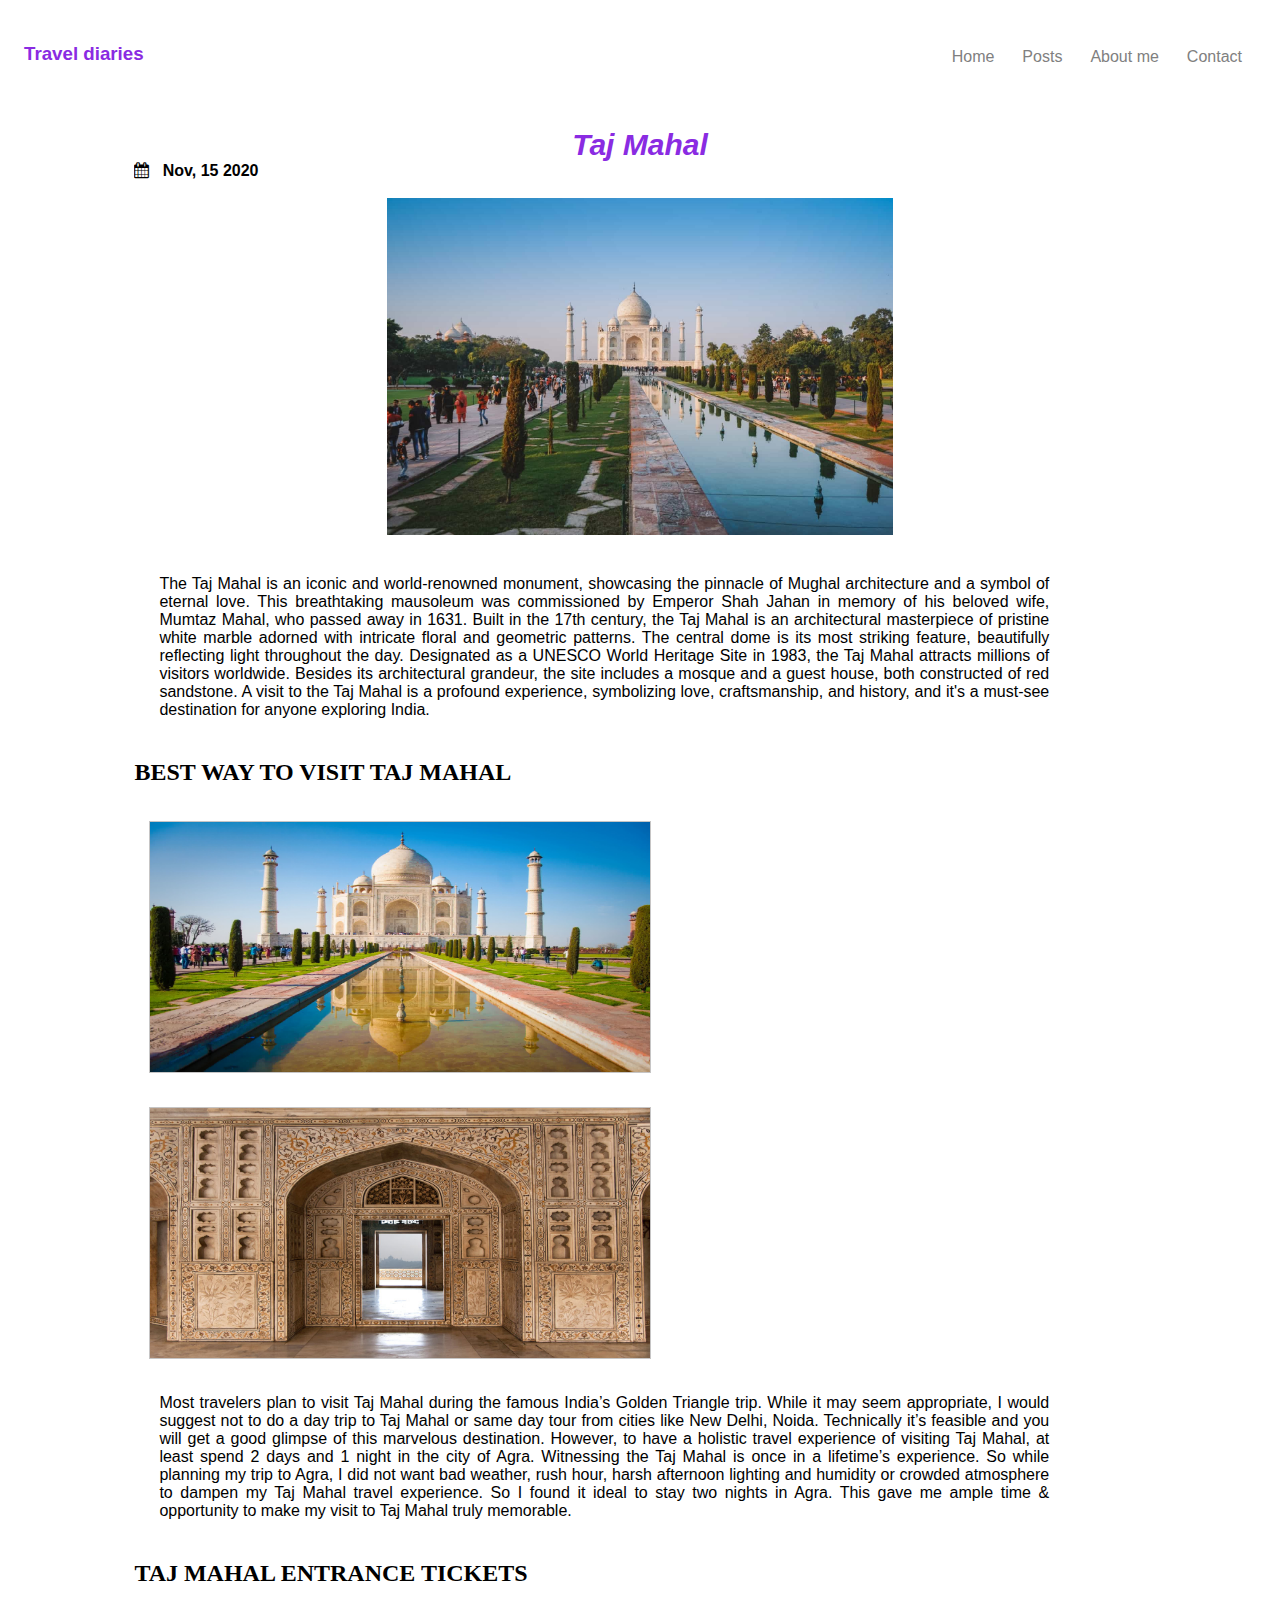
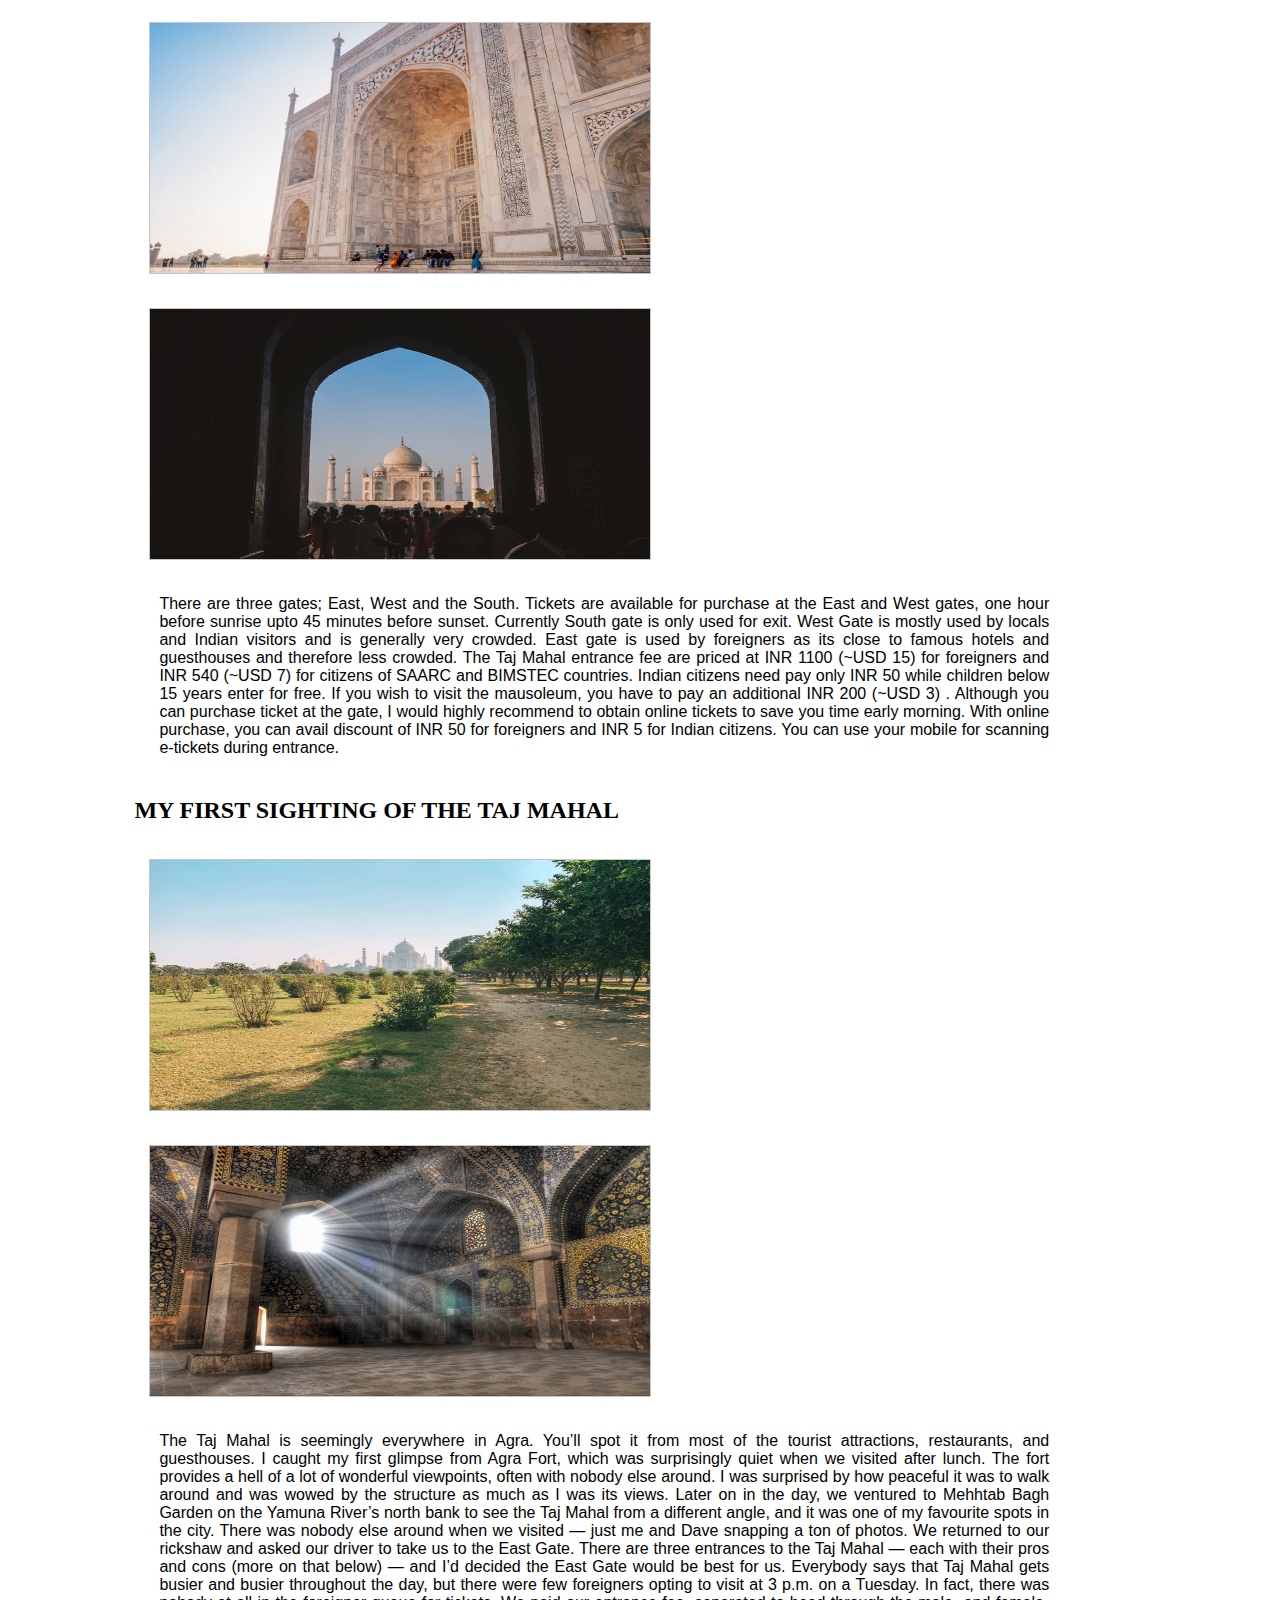
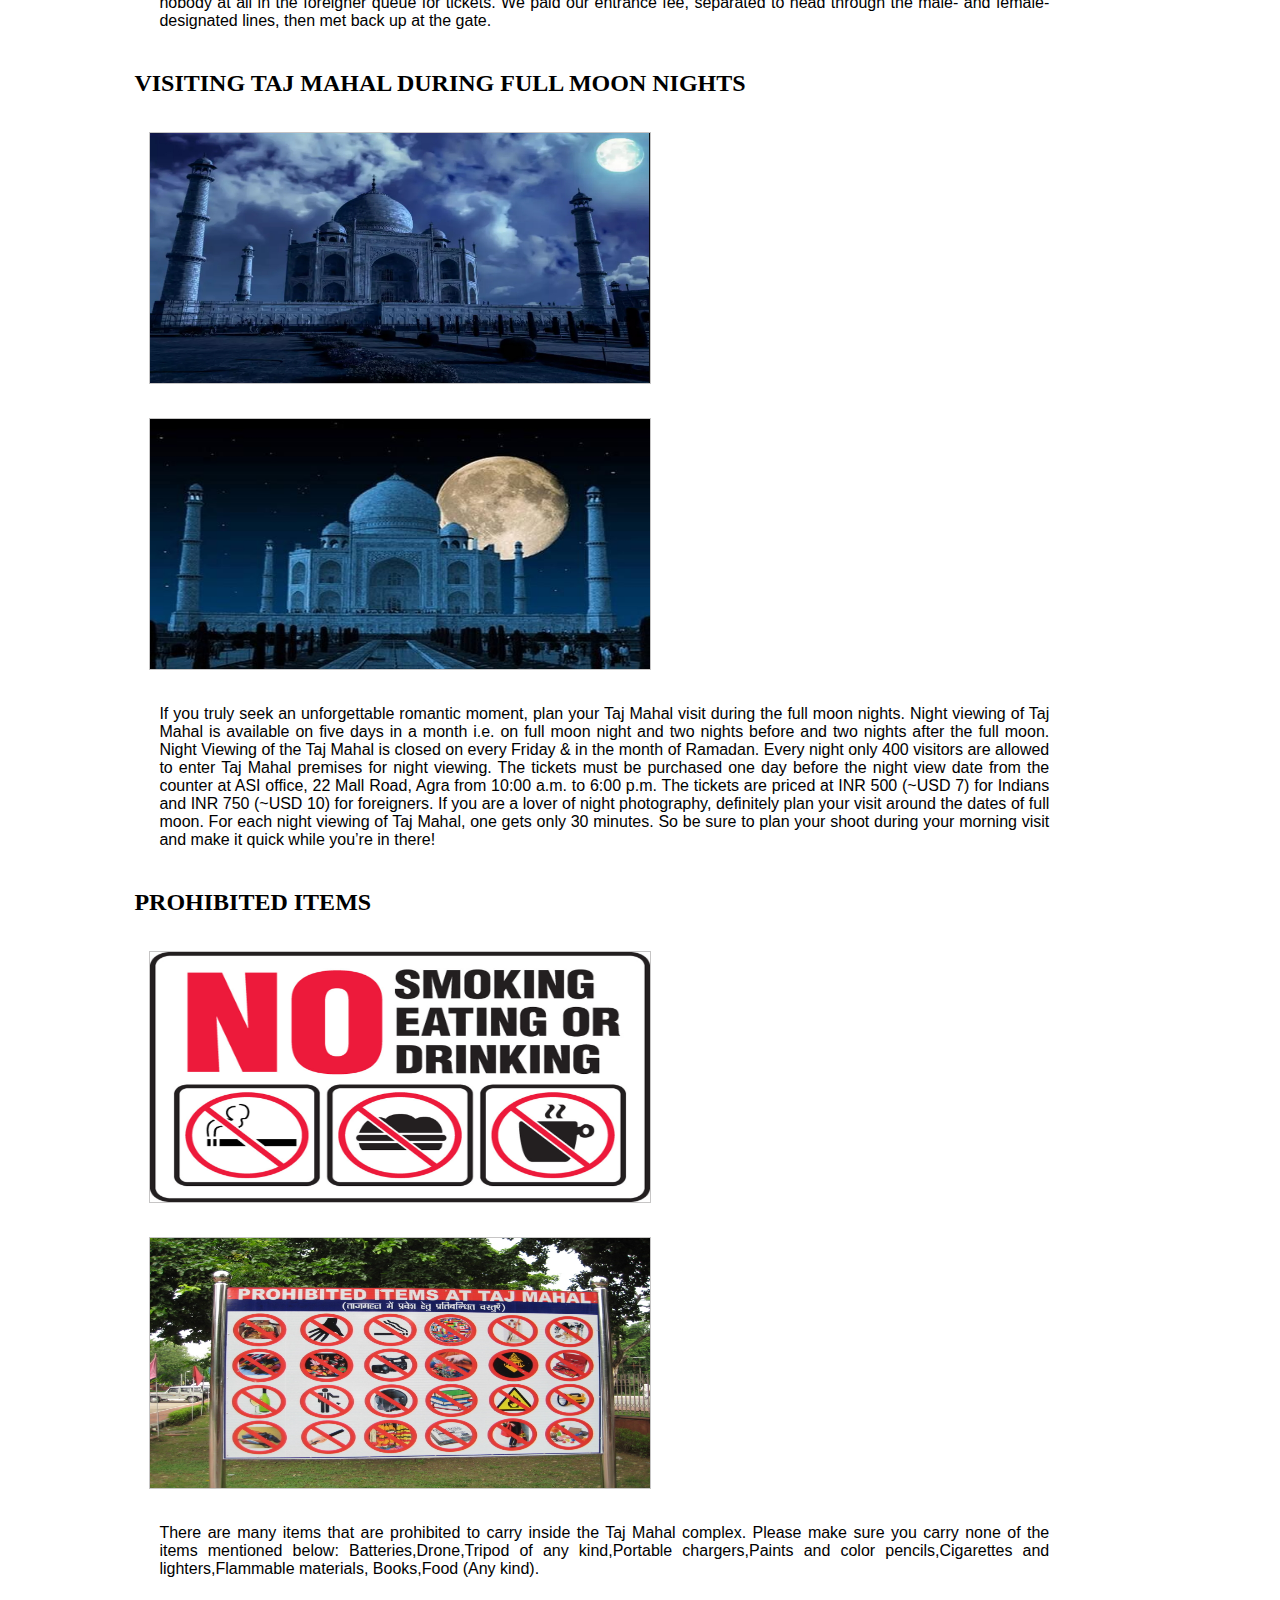
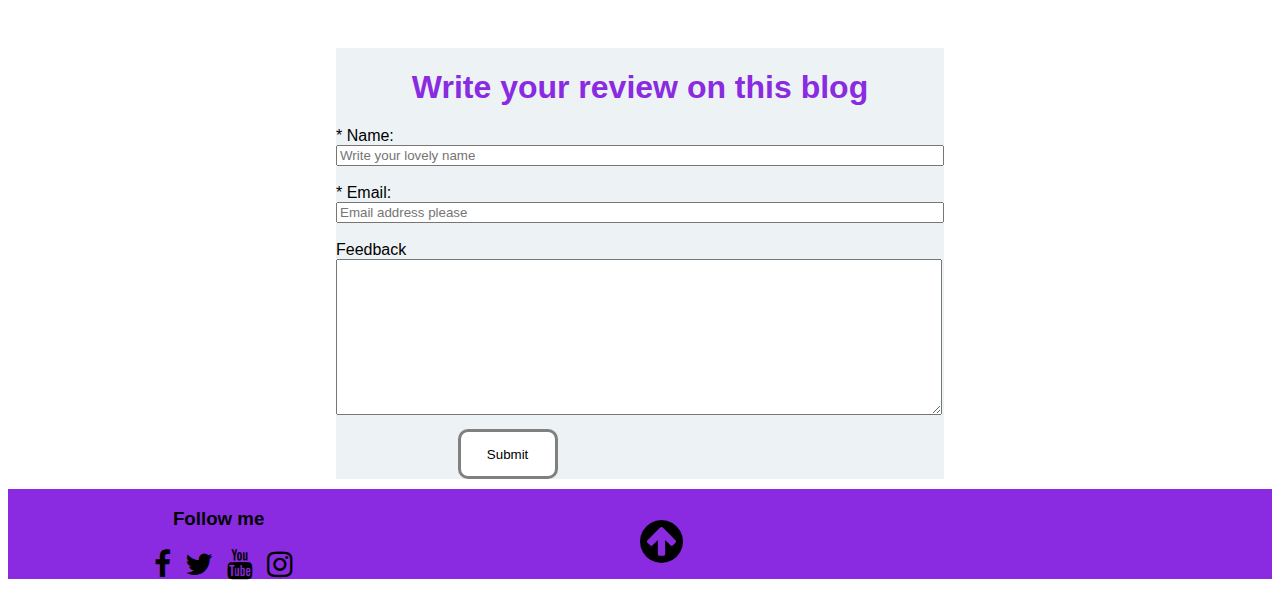
<file: PersonalBlog/blog2.html>
<!DOCTYPE html>
<html lang>
<head>
    <title>Taj Mahal</title>
    <!--CSS Blog post-->
    <link rel="stylesheet" href="css\post.css">
    <link rel="stylesheet" href="https://cdnjs.cloudflare.com/ajax/libs/font-awesome/4.7.0/css/font-awesome.min.css">
</head>
<body>
    <div id="container-post" class="container-post">
        <!--Navigation bar-->
        <nav id="nav"class="nav">
            <div class="nav-menu flex-row">
                <div class="nav-brand">
                    <h3>Travel diaries</h3>
                </div>
                <div>
                  <ul class="nav-items">
                    <li class="nav-link">
                      <a href="index.html#nav">Home</a>
                    </li>
                    <li class="nav-link">
                        <a href="index.html#post">Posts</a>
                      </li>
                    <li class="nav-link">
                      <a href="index.html#about">About me</a>
                    </li>
                    <li class="nav-link">
                      <a href="index.html#contact">Contact</a>
                    </li>
                  </ul>
                 </div>
            </div>
        </nav>
        <!--Post section-->
        <section class="post"> 
            <div class="post-box">
                <h1>Taj Mahal </h1>
                <span class="date-post"><i class="fa fa-calendar"></i>&nbsp;&nbsp; Nov, 15 2020</span><br><br>
                <center><img id="img-post" src="images/tm3.jpg" alt="Project"></center>
                <p id="post-p1">The Taj Mahal is an iconic and world-renowned monument, showcasing the pinnacle of Mughal architecture and a symbol of eternal love. This breathtaking mausoleum was commissioned by Emperor Shah Jahan in memory of his beloved wife, Mumtaz Mahal, who passed away in 1631. Built in the 17th century, the Taj Mahal is an architectural masterpiece of pristine white marble adorned with intricate floral and geometric patterns. The central dome is its most striking feature, beautifully reflecting light throughout the day. Designated as a UNESCO World Heritage Site in 1983, the Taj Mahal attracts millions of visitors worldwide. Besides its architectural grandeur, the site includes a mosque and a guest house, both constructed of red sandstone. A visit to the Taj Mahal is a profound experience, symbolizing love, craftsmanship, and history, and it's a must-see destination for anyone exploring India.</p>
                <h2 id="hello">BEST WAY TO VISIT TAJ MAHAL</h2>
                <img id="fl1" src="images/tmmain.jpg">
                <img id="fl1" src="images/tminteriror.jpg">
                <p id="post-p1">Most travelers plan to visit Taj Mahal during the famous India’s Golden Triangle trip. While it may seem appropriate, I would suggest not to do a day trip to Taj Mahal or same day tour from cities like New Delhi, Noida. Technically it’s feasible and you will get a good glimpse of this marvelous destination. However, to have a holistic travel experience of visiting Taj Mahal, at least spend 2 days and 1 night in the city of Agra. Witnessing the Taj Mahal is once in a lifetime’s experience. So while planning my trip to Agra, I did not want bad weather, rush hour, harsh afternoon lighting and humidity or crowded atmosphere to dampen my Taj Mahal travel experience. So I found it ideal to stay two nights in Agra. This gave me ample time & opportunity to make my visit to Taj Mahal truly memorable.</p>
                <h2 id="hello">TAJ MAHAL ENTRANCE TICKETS</h2>
                <img id="fl1" src="images/tm4.jpg">
                <img id="fl1" src="images/tm2.jpg">
                <p id="post-p1">There are three gates; East, West and the South. Tickets are available for purchase at the East and West gates, one hour before sunrise upto 45 minutes before sunset. Currently South gate is only used for exit. West Gate is mostly used by locals and Indian visitors and is generally very crowded. East gate is used by foreigners as its close to famous hotels and guesthouses and therefore less crowded.
                    The Taj Mahal entrance fee are priced at INR 1100 (~USD 15) for foreigners and INR 540 (~USD 7) for citizens of SAARC and BIMSTEC countries. Indian citizens need pay only INR 50 while children below 15 years enter for free. If you wish to visit the mausoleum, you have to pay an additional INR 200 (~USD 3) . Although you can purchase ticket at the gate, I would highly recommend to obtain online tickets to save you time early morning. With online purchase, you can avail discount of INR 50 for foreigners and INR 5 for Indian citizens. You can use your mobile for scanning e-tickets during entrance.</p>
                <h2 id="hello">MY FIRST SIGHTING OF THE TAJ MAHAL </h2>
                <img id="fl1" src="images/tm1.jpg">
                <img id="fl1" src="images/tmi.jpg">
                <p id="post-p1">The Taj Mahal is seemingly everywhere in Agra. You’ll spot it from most of the tourist attractions, restaurants, and guesthouses. 
                    I caught my first glimpse from Agra Fort, which was surprisingly quiet when we visited after lunch. The fort provides a hell of a lot of wonderful viewpoints, often with nobody else around. I was surprised by how peaceful it was to walk around and was wowed by the structure as much as I was its views. 
                    Later on in the day, we ventured to Mehhtab Bagh Garden on the Yamuna River’s north bank to see the Taj Mahal from a different angle, and it was one of my favourite spots in the city. There was nobody else around when we visited — just me and Dave snapping a ton of photos. 
                    We returned to our rickshaw and asked our driver to take us to the East Gate. There are three entrances to the Taj Mahal — each with their pros and cons (more on that below) — and I’d decided the East Gate would be best for us.
                    Everybody says that Taj Mahal gets busier and busier throughout the day, but there were few foreigners opting to visit at 3 p.m. on a Tuesday. In fact, there was nobody at all in the foreigner queue for tickets. We paid our entrance fee, separated to head through the male- and female-designated lines, then met back up at the gate.</p>
                <h2 id="hello">VISITING TAJ MAHAL DURING FULL MOON NIGHTS</h2>
                <img id="fl1" src="images/tmm.jpg">
                <img id="fl1" src="images/tmmm.jpg">
                <p id="post-p1">If you truly seek an unforgettable romantic moment, plan your Taj Mahal visit during the full moon nights. Night viewing of Taj Mahal is available on five days in a month i.e. on full moon night and two nights before and two nights after the full moon. Night Viewing of the Taj Mahal is closed on every Friday & in the month of Ramadan.

                    Every night only 400 visitors are allowed to enter Taj Mahal premises for night viewing. The tickets must be purchased one day before the night view date from the counter at ASI office, 22 Mall Road, Agra from 10:00 a.m. to 6:00 p.m. The tickets are priced at INR 500 (~USD 7) for Indians and INR 750 (~USD 10) for foreigners. If you are a lover of night photography, definitely plan your visit around the dates of full moon. For each night viewing of Taj Mahal, one gets only 30 minutes. So be sure to plan your shoot during your morning visit and make it quick while you’re in there!</p>

                <h2 id="hello">PROHIBITED ITEMS</h2>
                <img id="fl1" src="images/pii.jpg">
                <img id="fl1" src="images/pi.JPG">
                <p id="post-p1">There are many items that are prohibited to carry inside the Taj Mahal complex. Please make sure you carry none of the items mentioned below:

                    Batteries,Drone,Tripod of any kind,Portable chargers,Paints and color pencils,Cigarettes and lighters,Flammable materials, Books,Food (Any kind).</p>      
            </div>
            <section id="contact" class="contact">
                <h1>Write your review on this blog</h1>
                <form class="form-contact">
                    <label class="text-form" for="fullname">* Name: </label><br>
                    <input type="text" id="name" name="fullname"  placeholder="Write your lovely name" required><br><br>
                    <label class="text-form" for="email">* Email: </label><br>
                    <input type="email" id="email" name="email"  placeholder="Email address please" required><br><br>
                    <label class="text-form" for="message">Feedback </label><br>
                    <textarea id="message" name="message"></textarea><br>
                    <input class=" btn-submit" type="submit" value="Submit">
                </form>
            </section>
            <footer class="footer">
                <div id="footer-grid">
                    <div id="follow" class="footer-box">
                        <h3>Follow me</h3>
                        <a href="https://en-gb.facebook.com/login.php" class="fa fa-facebook"></a>
                        <a href="https://twitter.com/?lang=en-in" class="fa fa-twitter"></a>
                        <a href="https://www.youtube.com/" class="fa fa-youtube"></a>
                        <a href="https://instagram.com/its__praveen_here_?igshid=NGVhN2U2NjQ0Yg==" class="fa fa-instagram"></a>
                    </div>
                    <div id="arrow-up">
                        <a href="#nav" class="fa fa-arrow-circle-up"></a>
                    </div>
                </div>
            </footer>
        </section>  
    </div>
</body>
</html>
</file>
